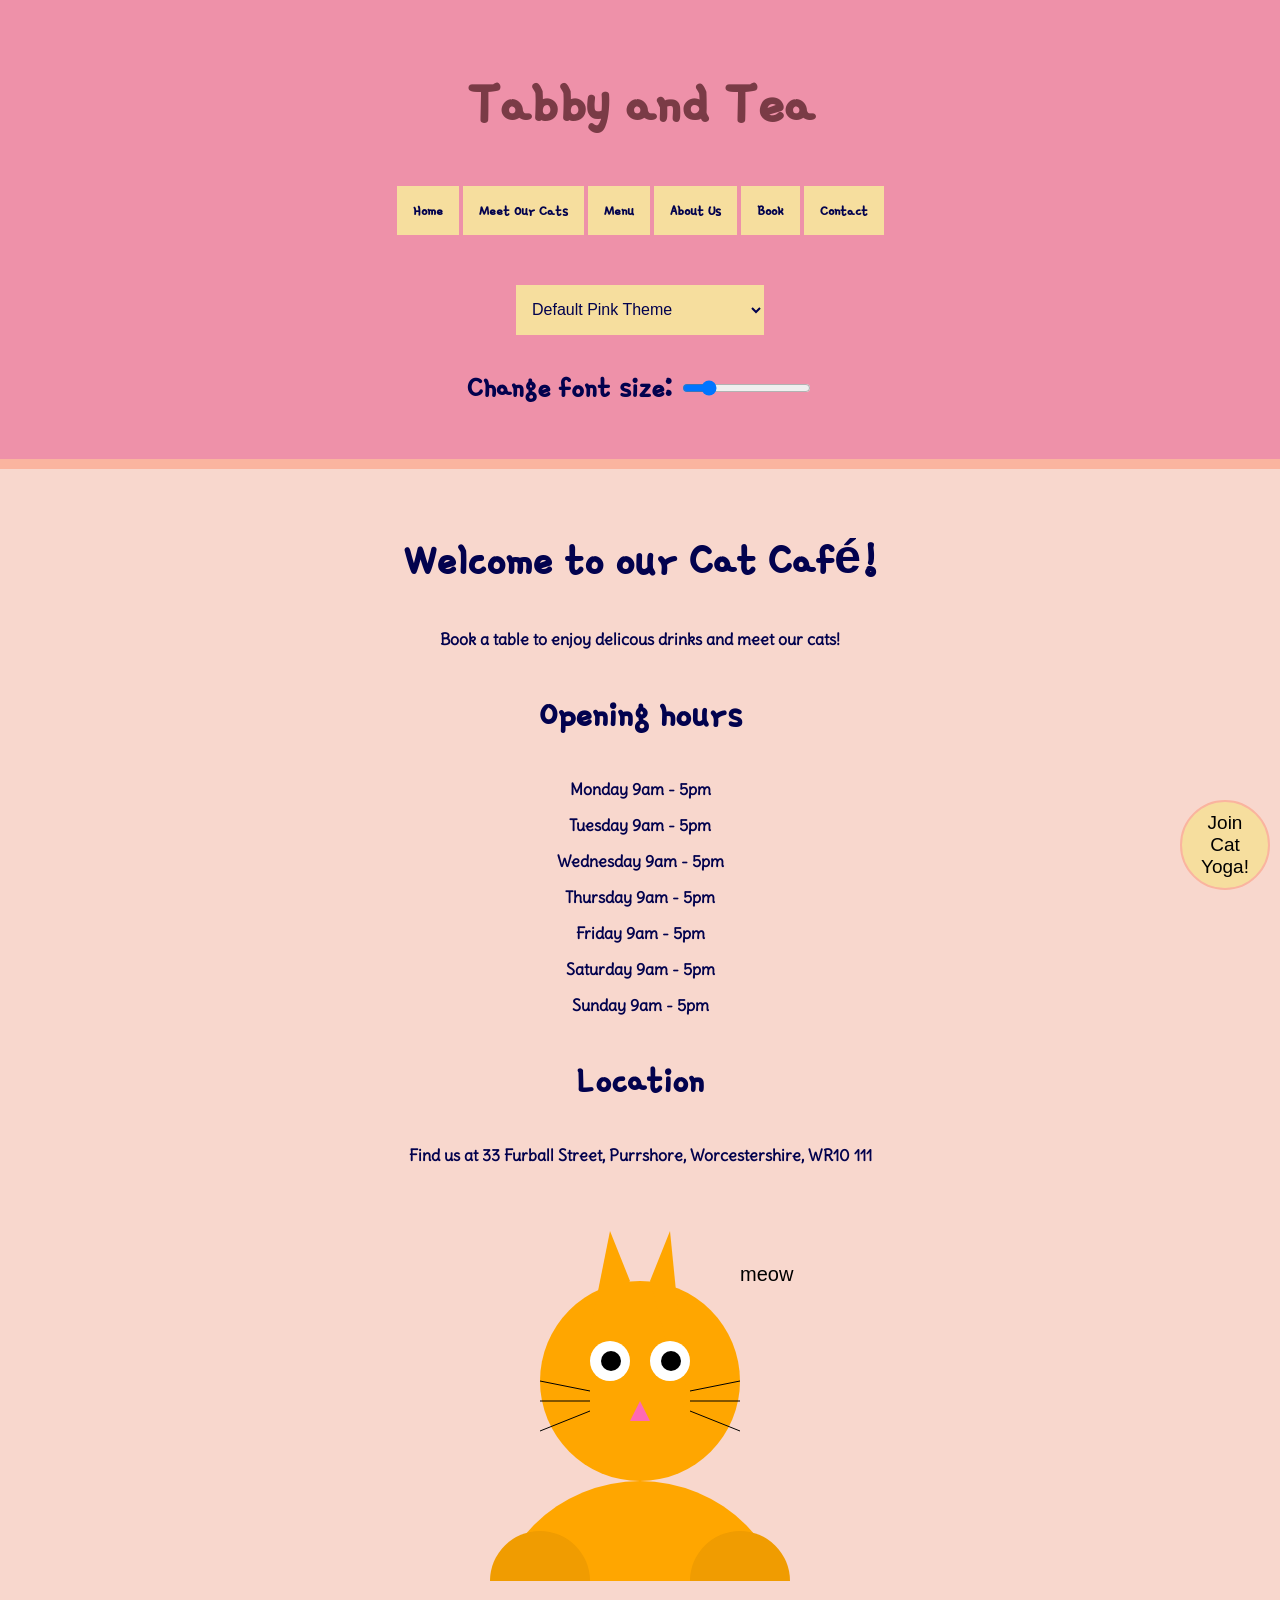
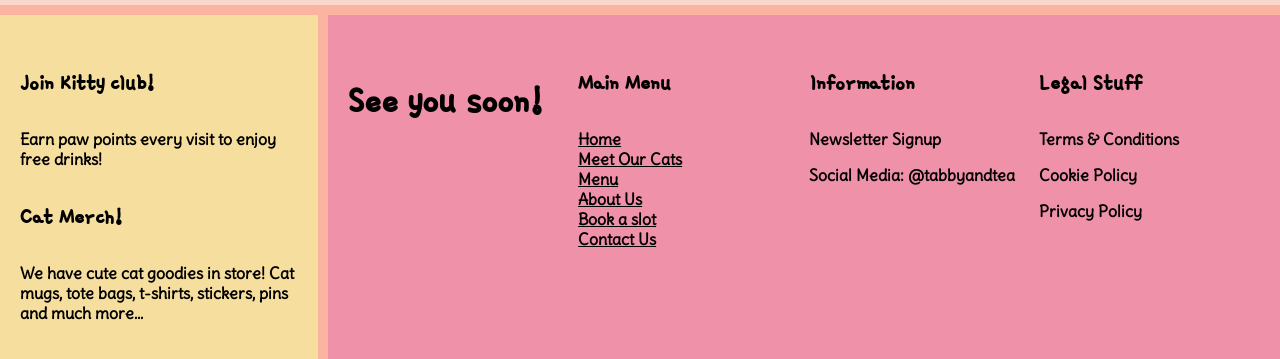
<file: index.html>
<!DOCTYPE html>
<html lang="en">
<head>
    <meta charset="UTF-8">
    <meta name="viewport" content="width=device-width, initial-scale=1.0">
    <title>Tabby and Tea Cat Café</title>
    <!-- Stylesheet for the page -->
    <link rel="stylesheet" href="css/styles.css">
    <!-- Google Fonts -->
    <link rel="stylesheet" href="https://fonts.googleapis.com/css?family=Delius">
    <link rel="stylesheet" href="https://fonts.googleapis.com/css?family=Gamja+Flower">
</head>
<body>
    <!-- Navigation -->
    <div role = "navigation" class="container">
        <header class="header">
           <h1 >Tabby and Tea</h1>
            <!-- Main navigation menu -->
            <nav >
                <ul>
                    <!-- Navigation links -->
                    <li><a href="index.html">Home</a></li>
                    <li><a href="catGallery.html">Meet Our Cats</a></li>
                    <li><a href="menu.html">Menu</a></li>
                    <li><a href="aboutUs.html">About Us</a></li>
                    <li><a href="booking.html">Book</a></li>
                    <li><a href="contactPage.html">Contact</a></li>
                </ul>
            </nav>
            <!-- Dropdown navigation for smaller screens -->
            <div role = "drop down navigation bar" class = "dropdownNav">
                <button class = "dropdownButton">☰ Menu</button>
                    <div class = "dropdownContent">
                        <!-- Dropdown links-->
                        <a href="index.html">Home</a>
                        <a href="catGallery.html">Meet Our Cats</a>
                        <a href="menu.html">Menu</a>
                        <a href="aboutUs.html">About Us</a>
                        <a href="booking.html">Book</a>
                        <a href="contactPage.html">Contact</a>
                    </div>
            </div>
            <!-- Theme selector and font size slider -->
            <select id="theme-selector">
                <option value="pink">Default Pink Theme</option>
                <option value="light">Light Theme</option>
                <option value="dark">Dark Theme</option>
                <option value="rainbow">Rainbow Theme</option>
            </select>
            <p id="sample-text">Change font size: </p>
            <input type="range" id="font-size" min="12" max="36" value="16">
        </header>
        <!-- Main content of the page -->
        <main class="main">
            <!-- Welcome message and information about the café -->
            <h2>Welcome to our Cat Café!</h2>
            <p>Book a table to enjoy delicous drinks and meet our cats!</p>
            <!-- Opening hours and location information -->
            <h3>Opening hours</h3>
            <p>Monday 9am - 5pm</p>
            <p>Tuesday 9am - 5pm</p>
            <p>Wednesday 9am - 5pm</p>
            <p>Thursday 9am - 5pm</p>
            <p>Friday 9am - 5pm</p>
            <p>Saturday 9am - 5pm</p>
            <p>Sunday 9am - 5pm</p>
            <h3>Location</h3>
            <p>Find us at 33 Furball Street, Purrshore, Worcestershire, WR10 111</p>
            <!-- Advertisement for cat yoga sessions (modal popup)-->
            <button id="open-cat-yoga-advirtisement" class="btn">Join Cat Yoga!</button>
            <div id="cat-yoga-advirtisement-modal" class="modal">
                <div class="modal-content">
                    <div class="close" id="close-cat-yoga-advirtisement"></div>
                    <h2>Cat Yoga every Thursday!</h2>
                    <p>Join our yoga sessions with our calmest cats.</p>
                    <p>Every Thursday 6pm - 7pm.</p>
                    <a class = "footerLinks" href="contactPage.html">Contact us here to sign up!</a> <br>
                </div>
            </div>
            <!-- Cat canvas-->
            <canvas id="catCanvas" width="400" height="400"></canvas>
        </main>
        <!-- Aside section with extra information -->
       <aside class="aside">
            <h4>Join Kitty club!</h4>
            <p>Earn paw points every visit to enjoy free drinks!</p>
            <h4>Cat Merch!</h4>
            <p>We have cute cat goodies in store! Cat mugs, tote bags, t-shirts, stickers, pins and much more...</p>
        </aside>
        <!-- Footer section with links and information -->
        <footer class="footer">
            <h3 class = "footerSeeYouSoon">See you soon!</h3>
            <div class = "footerMenu">
                 <h4>Main Menu</h4>
                <a class = "footerLinks" href="index.html">Home</a> <br>
                <a class = "footerLinks" href="catGallery.html">Meet Our Cats</a> <br>
                <a class = "footerLinks" href="menu.html">Menu</a> <br>
                <a class = "footerLinks" href="aboutUs.html">About Us</a> <br>
                <a class = "footerLinks" href="booking.html">Book a slot</a> <br>
                <a class = "footerLinks" href="contactPage.html">Contact Us</a> <br>
            </div>
            <div class = "footerLegal">
                <h4>Legal Stuff</h4>
                <p>Terms & Conditions</p>
                <p>Cookie Policy</p>
                <p>Privacy Policy</p>
            </div>
            <div class = "footerInformation">
                <h4>Information</h4>
                <p>Newsletter Signup</p>
                <p>Social Media: @tabbyandtea</p>
            </div>
        </footer>
    </div>
    <!-- Scripts -->
    <script src="js/script.js"></script>
    <script src="js/canvas.js"></script>
</body>
</html>
</file>
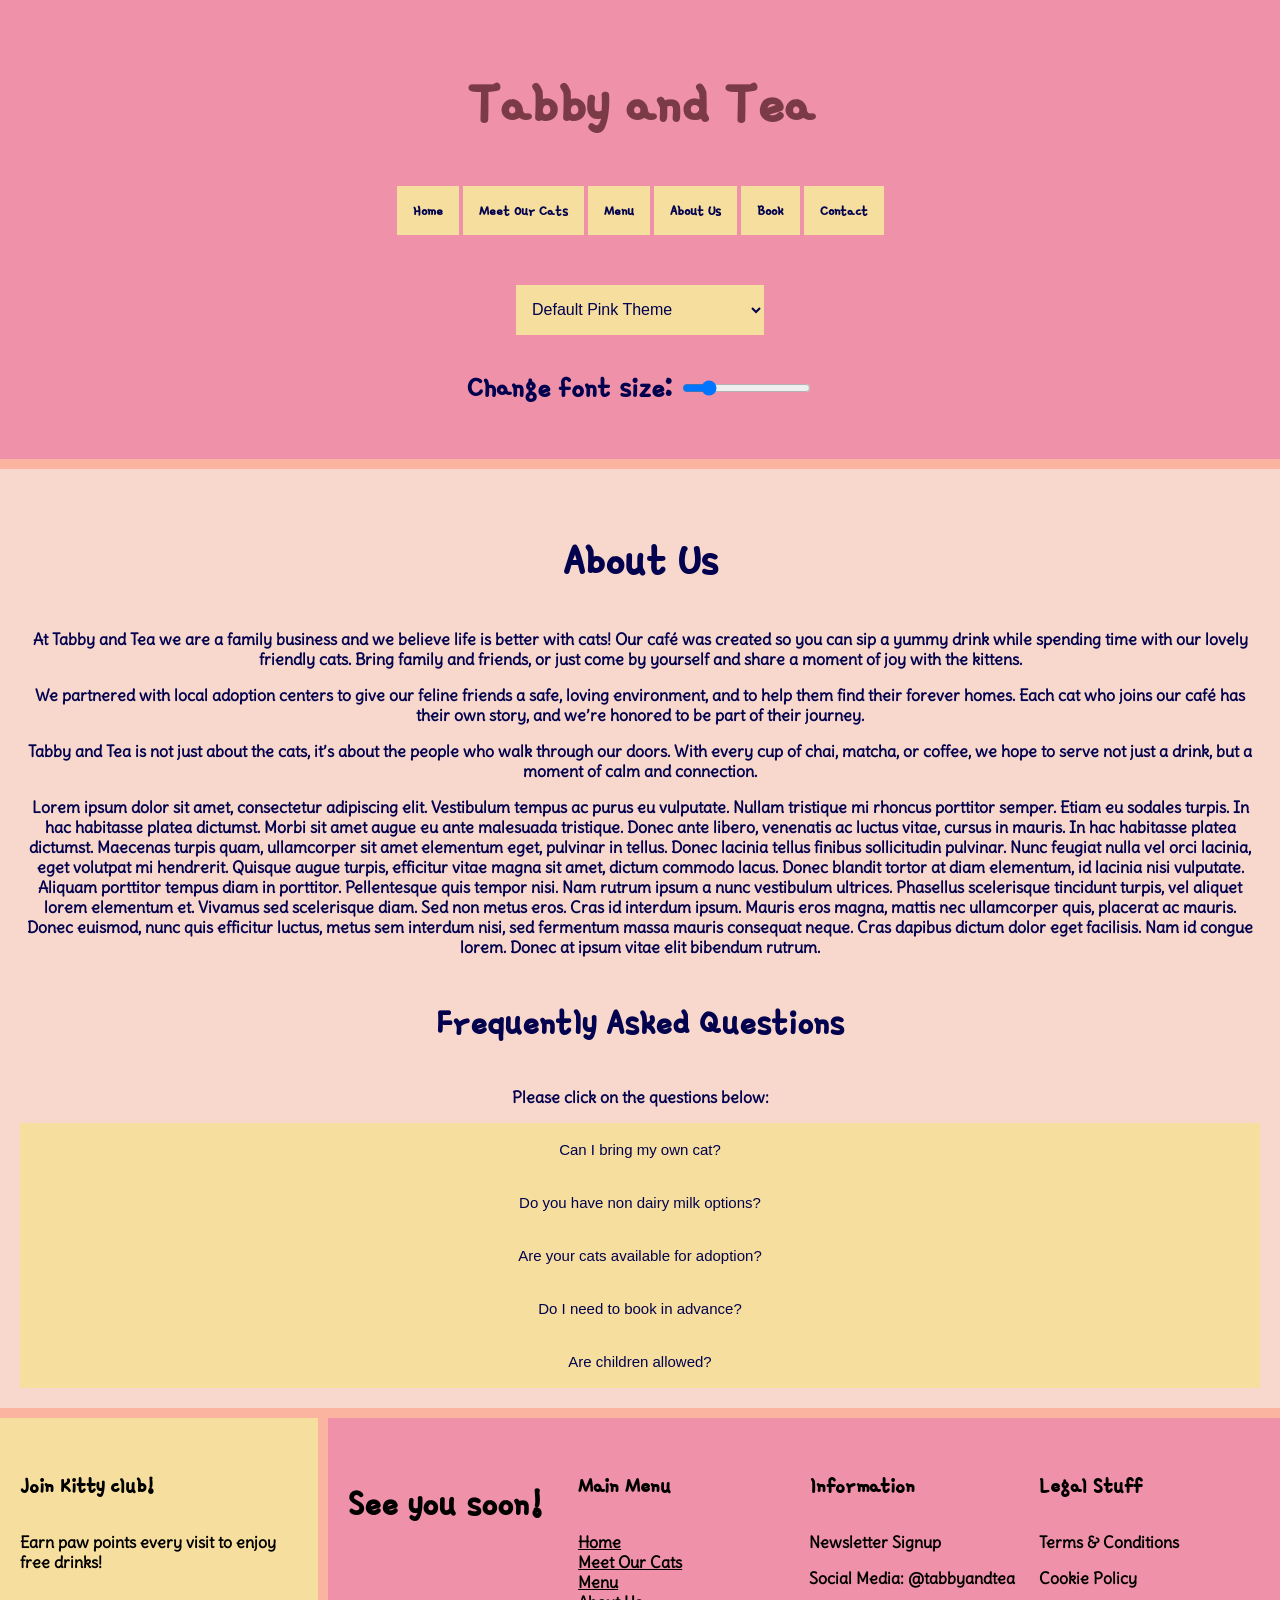
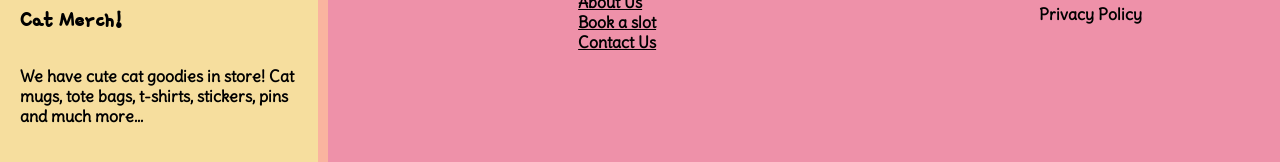
<file: aboutUs.html>
<!DOCTYPE html>
<html lang="en">
<head>
    <meta charset="UTF-8">
    <meta name="viewport" content="width=
    , initial-scale=1.0">
    <title>Tabby and Tea Cat Café</title>
    <!-- Stylesheet for the page -->
    <link rel="stylesheet" href="css/styles.css">
    <!-- Google Fonts -->
    <link rel="stylesheet" href="https://fonts.googleapis.com/css?family=Delius">
    <link rel="stylesheet" href="https://fonts.googleapis.com/css?family=Gamja+Flower">
</head>
<body>
    <!-- Navigation -->
     <div role = "navigation" class="container">
        <header class="header">
           <h1>Tabby and Tea</h1>
            <nav class="nav">
                <!-- Main navigation menu -->
                <ul>
                    <!-- Navigation links -->
                    <li><a href="index.html">Home</a></li>
                    <li><a href="catGallery.html">Meet Our Cats</a></li>
                    <li><a href="menu.html">Menu</a></li>
                    <li><a href="aboutUs.html">About Us</a></li>
                    <li><a href="booking.html">Book</a></li>
                    <li><a href="contactPage.html">Contact</a></li>
                </ul>
            </nav>
            <!-- Dropdown navigation for smaller screens -->
            <div role = "drop down navigation bar" class = "dropdownNav">
                <button class = "dropdownButton">☰ Menu</button>
                    <div class = "dropdownContent">
                        <!-- Dropdown links-->
                        <a href="index.html">Home</a>
                        <a href="catGallery.html">Meet Our Cats</a>
                        <a href="menu.html">Menu</a>
                        <a href="aboutUs.html">About Us</a>
                        <a href="booking.html">Book</a>
                        <a href="contactPage.html">Contact</a>
                    </div>
            </div>
            <!-- Theme selector and font size slider -->
            <select id="theme-selector">
                <option value="pink">Default Pink Theme</option>
                <option value="light">Light Theme</option>
                <option value="dark">Dark Theme</option>
                <option value="rainbow">Rainbow Theme</option>
            </select>
            <p id="sample-text">Change font size: </p>
            <input type="range" id="font-size" min="12" max="36" value="16">
        </header>
       <!-- Main content of the page -->
        <main class="main">
            <!-- About Us section -->
            <h2>About Us</h2>
            <p>At Tabby and Tea we are a family business and we believe life is better with cats! Our café was created so you can sip a yummy drink while spending time with our lovely friendly cats. Bring family and friends, or just come by yourself and share a moment of joy with the kittens.</p>
            <p>We partnered with local adoption centers to give our feline friends a safe, loving environment, and to help them find their forever homes. Each cat who joins our café has their own story, and we’re honored to be part of their journey.</p>
            <p>Tabby and Tea is not just about the cats, it’s about the people who walk through our doors. With every cup of chai, matcha, or coffee, we hope to serve not just a drink, but a moment of calm and connection.</p>
            <p>Lorem ipsum dolor sit amet, consectetur adipiscing elit. Vestibulum tempus ac purus eu vulputate. Nullam tristique mi rhoncus porttitor semper. Etiam eu sodales turpis. In hac habitasse platea dictumst. Morbi sit amet augue eu ante malesuada tristique. Donec ante libero, venenatis ac luctus vitae, cursus in mauris. In hac habitasse platea dictumst. Maecenas turpis quam, ullamcorper sit amet elementum eget, pulvinar in tellus. Donec lacinia tellus finibus sollicitudin pulvinar. Nunc feugiat nulla vel orci lacinia, eget volutpat mi hendrerit. Quisque augue turpis, efficitur vitae magna sit amet, dictum commodo lacus. Donec blandit tortor at diam elementum, id lacinia nisi vulputate. Aliquam porttitor tempus diam in porttitor. Pellentesque quis tempor nisi. Nam rutrum ipsum a nunc vestibulum ultrices. Phasellus scelerisque tincidunt turpis, vel aliquet lorem elementum et.
            Vivamus sed scelerisque diam. Sed non metus eros. Cras id interdum ipsum. Mauris eros magna, mattis nec ullamcorper quis, placerat ac mauris. Donec euismod, nunc quis efficitur luctus, metus sem interdum nisi, sed fermentum massa mauris consequat neque. Cras dapibus dictum dolor eget facilisis. Nam id congue lorem. Donec at ipsum vitae elit bibendum rutrum. </p>
            
            <!-- FAQ section -->
            <div class = "accordian-FAQ">
                <h3>Frequently Asked Questions</h3>
                <p>Please click on the questions below:</p>
                <div class = "FAQ-panel">
                    <button class = "FAQ-button" >Can I bring my own cat?</button>
                    <div class = "FAQ-answer">
                        <p>Unfortunatly No xx</p>
                    </div>
                </div>
                <div class = "FAQ-panel">
                    <button class = "FAQ-button">Do you have non dairy milk options?</button>
                    <div class = "FAQ-answer">
                        <p>Yes! We have a variety of non-dairy milk options including almond, soy, oat, and coconut milk. Just let us know your preference when you order. xx</p>
                    </div>
                </div>
                <div class = "FAQ-panel">
                    <button class = "FAQ-button">Are your cats available for adoption?</button>
                    <div class = "FAQ-answer">
                        <p>Yes! All of our cats are available for adoption. Just ask our staff for more information on how to adopt them if you make friends xx.</p>
                    </div>
                </div>
                <div class="FAQ-panel">
                    <button class="FAQ-button">Do I need to book in advance?</button>
                    <div class="FAQ-answer">
                        <p>Booking is recommended, especially on weekends.</p>
                    </div>
                </div>
                <div class="FAQ-panel">
                    <button class="FAQ-button">Are children allowed?</button>
                    <div class="FAQ-answer">
                        <p>Yes, children are welcome with adult supervision xxx</p>
                    </div>
                </div>
            </div>
        </main>
        <!-- Aside section with extra information -->
        <aside class="aside">
            <h4>Join Kitty club!</h4>
            <p>Earn paw points every visit to enjoy free drinks!</p>
            <h4>Cat Merch!</h4>
            <p>We have cute cat goodies in store! Cat mugs, tote bags, t-shirts, stickers, pins and much more...</p>
        </aside>
        <!-- Footer section with links and information -->
        <footer class="footer">
            <h3 class = "footerSeeYouSoon">See you soon!</h3>
            <div class = "footerMenu">
                 <h4>Main Menu</h4>
                <a class = "footerLinks" href="index.html">Home</a> <br>
                <a class = "footerLinks" href="catGallery.html">Meet Our Cats</a> <br>
                <a class = "footerLinks" href="menu.html">Menu</a> <br>
                <a class = "footerLinks" href="aboutUs.html">About Us</a> <br>
                <a class = "footerLinks" href="booking.html">Book a slot</a> <br>
                <a class = "footerLinks" href="contactPage.html">Contact Us</a> <br>
            </div>
            <div class = "footerLegal">
                <h4>Legal Stuff</h4>
                <p>Terms & Conditions</p>
                <p>Cookie Policy</p>
                <p>Privacy Policy</p>
            </div>
            <div class = "footerInformation">
                <h4>Information</h4>
                <p>Newsletter Signup</p>
                <p>Social Media: @tabbyandtea</p>
            </div>
        </footer>
    </div>
    <!-- Scripts -->
    <script src="js/script.js"></script>
    <script src="js/FAQ.js"></script>
</body>
</html>
</file>
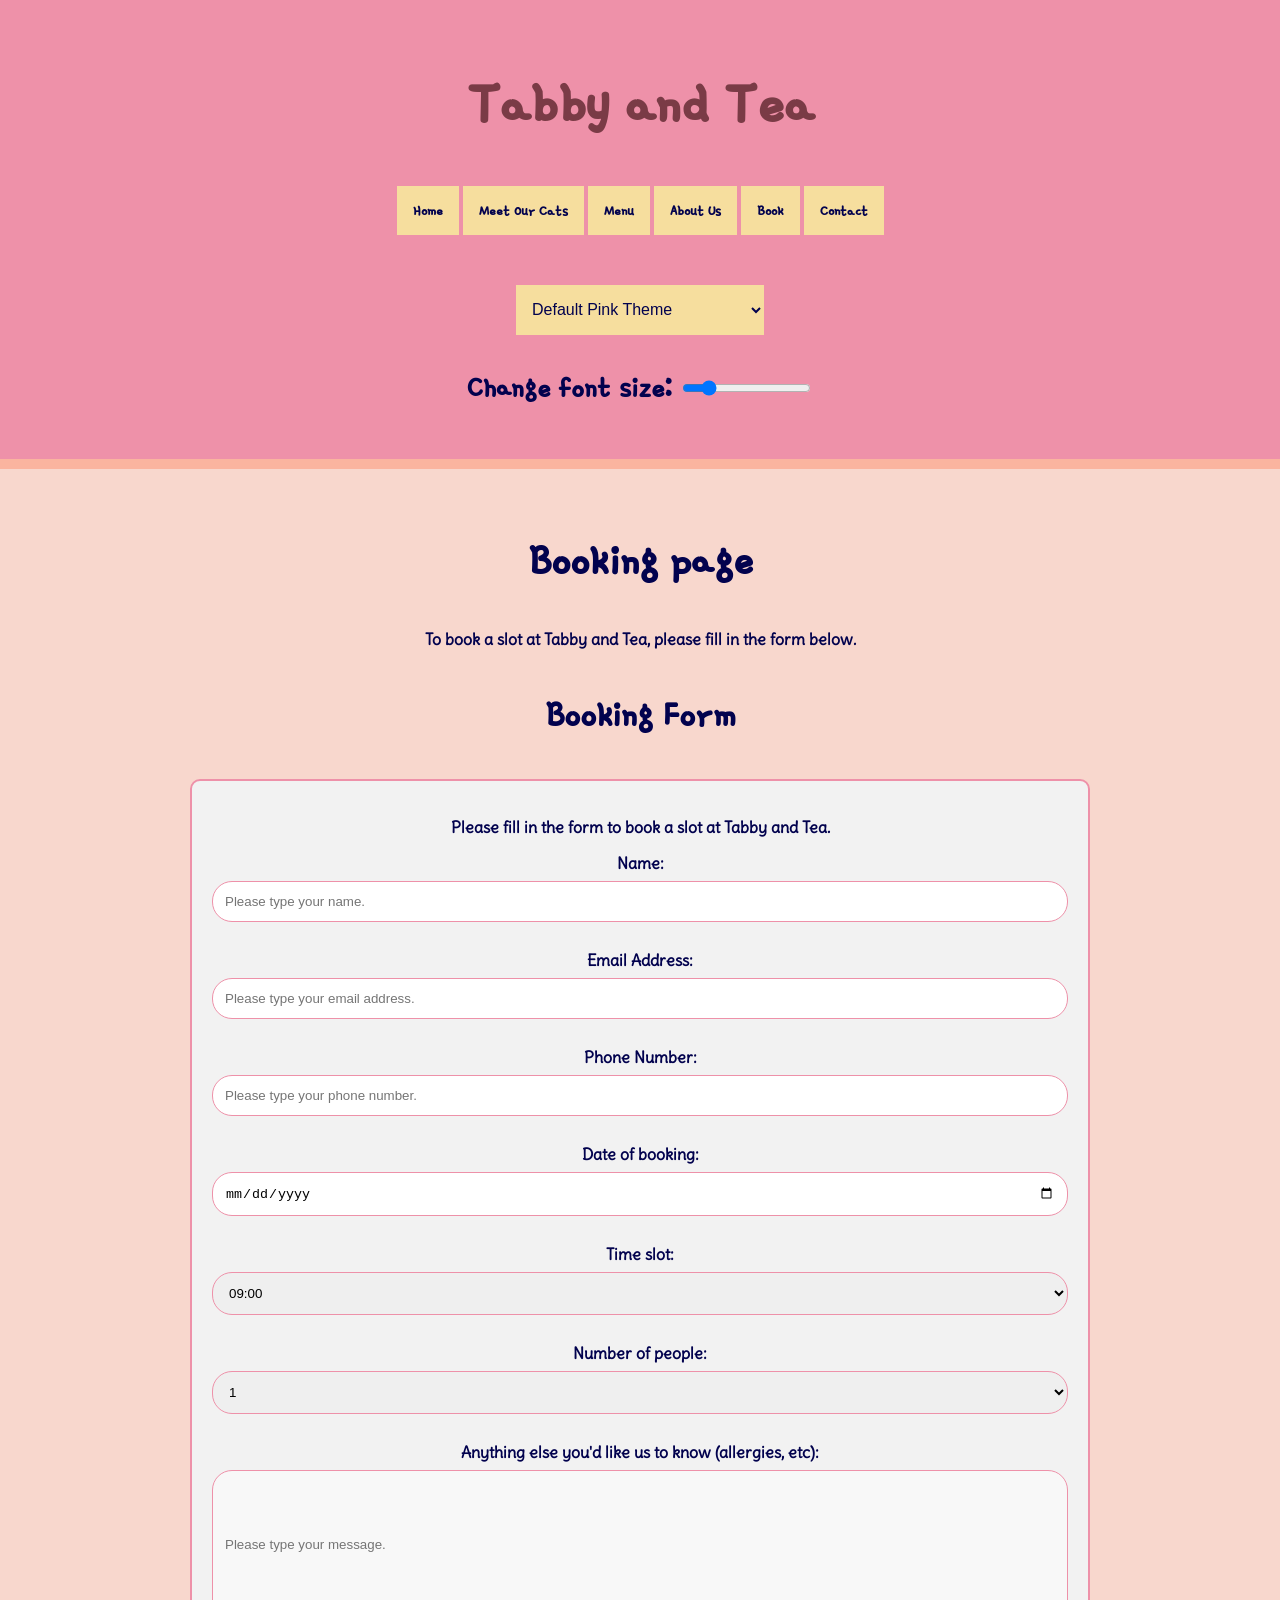
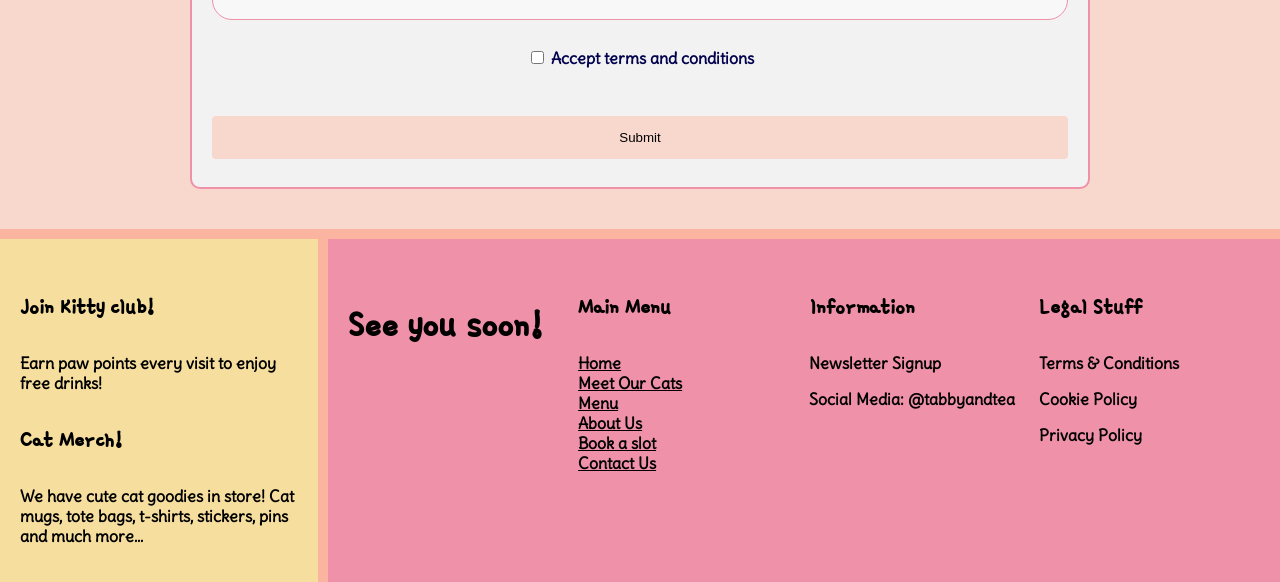
<file: booking.html>
<!DOCTYPE html>
<html lang="en">
<head>
    <meta charset="UTF-8">
    <meta name="viewport" content="width=device-width, initial-scale=1.0">
    <title>Tabby and Tea Cat Café</title>
    <!-- Stylesheets for the page -->
    <link rel="stylesheet" href="css/styles.css">
    <link rel="stylesheet" href="css/booking.css">
    <!-- Google Fonts -->
    <link rel="stylesheet" href="https://fonts.googleapis.com/css?family=Delius">
    <link rel="stylesheet" href="https://fonts.googleapis.com/css?family=Gamja+Flower">
</head>
<body>
    <!-- Navigation -->
    <div role = "navigation" class="container">
        <header class="header">
           <h1>Tabby and Tea</h1>
            <nav class="nav">
                 <!-- Main navigation menu -->
                 <ul>
                <ul>
                    <!-- Navigation links -->
                    <li><a href="index.html">Home</a></li>
                    <li><a href="catGallery.html">Meet Our Cats</a></li>
                    <li><a href="menu.html">Menu</a></li>
                    <li><a href="aboutUs.html">About Us</a></li>
                    <li><a href="booking.html">Book</a></li>
                    <li><a href="contactPage.html">Contact</a></li>
                </ul>
            </nav>
            <!-- Dropdown navigation for smaller screens -->
            <div role = "drop down navigation bar" class = "dropdownNav">
                <button class = "dropdownButton">☰ Menu</button>
                    <div class = "dropdownContent">
                        <!-- Dropdown links-->
                        <a href="index.html">Home</a>
                        <a href="catGallery.html">Meet Our Cats</a>
                        <a href="menu.html">Menu</a>
                        <a href="aboutUs.html">About Us</a>
                        <a href="booking.html">Book</a>
                        <a href="contactPage.html">Contact</a>
                    </div>
            </div>
            <!-- Theme selector and font size slider -->
            <select id="theme-selector">
                <option value="pink">Default Pink Theme</option>
                <option value="light">Light Theme</option>
                <option value="dark">Dark Theme</option>
                <option value="rainbow">Rainbow Theme</option>
            </select>
            <p id="sample-text">Change font size: </p>
            <input type="range" id="font-size" min="12" max="36" value="16">           
        </header>
       <!-- Main content of the page -->
        <main class="main">
            <h2>Booking page</h2>
            <p>To book a slot at Tabby and Tea, please fill in the form below.</p>
            <h3>Booking Form</h3>
            <form id = "bookingForm" >
                <p>Please fill in the form to book a slot at Tabby and Tea.</p>
                <!-- Error/ success message element, initially hidden -->
                <p id="errorMessage" class="errorMessage hidden"></p>
                <!-- Form fields -->
                <label for="name1">Name:</label> <!--Name-->
                <input type="text" name="name1" id="name1" placeholder="Please type your name."> <br> <br> <!-- Email -->
                <label for="email1">Email Address:</label> <!-- Email -->
                <input type="email" name="email1" id="email1" placeholder="Please type your email address."> <br> <br> 
                <label for="phone1">Phone Number:</label> <!-- Phone number -->
                <input type="number" name="phone1" id="phone1" maxlength="11" pattern="[0-9]{11}" placeholder="Please type your phone number."> <br> <br>
                <label for="date1">Date of booking:</label> <!-- Date of booking -->
                <input type="date" name="date1" id="date1"> <br> <br> 
                <label for="time1">Time slot:</label> <!-- Time slot -->
                <select name="time1" id="time1">
                    <option value="09:00">09:00</option>
                    <option value="09:30">09:30</option>
                    <option value="10:00">10:00</option>
                    <option value="10:30">10:30</option>
                    <option value="11:00">11:00</option>
                    <option value="11:30">11:30</option>
                    <option value="12:00">12:00</option>
                    <option value="12:30">12:30</option>
                    <option value="13:00">13:00</option>
                    <option value="13:30">13:30</option>
                    <option value="14:00">14:00</option> 
                    <option value="14:30">14:30</option>
                    <option value="15:00">15:00</option>
                    <option value="15:30">15:30</option>
                    <option value="16:00">16:00</option>
                    <option value="16:30">16:30</option>
                    <option value="17:00">17:00</option>
                </select> <br> <br>
                <label for="numberOfPeople1">Number of people:</label> <!-- Number of people -->
                <select name="numberOfPeople1" id="numberOfPeople1">
                    <option value="1">1</option>
                    <option value="2">2</option>
                    <option value="3">3</option>
                    <option value="4">4</option>
                    <option value="5">5</option>
                    <option value="6">6</option> 
                    <option value="7">7</option>
                    <option value="8">8</option>
                    <option value="9">9</option>
                    <option value="10">10</option>
                </select> <br> <br>
                <label for="message1">Anything else you'd like us to know (allergies, etc):</label> <!-- Message -->
                <input class = "textArea" type="text" name="message1" id="message1" placeholder="Please type your message."> <br> <br>
                <label for="terms"> <!-- Terms and conditions checkbox -->
                <input type="checkbox" id="terms" name="terms"> Accept terms and conditions
                </label><br><br>
                <input type="submit" value="Submit"> <!-- Submit button -->
            </form>
        </main>
        <!-- Aside section with extra information -->
        <aside class="aside">
            <h4>Join Kitty club!</h4>
            <p>Earn paw points every visit to enjoy free drinks!</p>
            <h4>Cat Merch!</h4>
            <p>We have cute cat goodies in store! Cat mugs, tote bags, t-shirts, stickers, pins and much more...</p>
        </aside>
        <!-- Footer section with links and information -->
        <footer class="footer">
            <h3 class = "footerSeeYouSoon">See you soon!</h3>
            <div class = "footerMenu">
                 <h4>Main Menu</h4>
                <a class = "footerLinks" href="index.html">Home</a> <br>
                <a class = "footerLinks" href="catGallery.html">Meet Our Cats</a> <br>
                <a class = "footerLinks" href="menu.html">Menu</a> <br>
                <a class = "footerLinks" href="aboutUs.html">About Us</a> <br>
                <a class = "footerLinks" href="booking.html">Book a slot</a> <br>
                <a class = "footerLinks" href="contactPage.html">Contact Us</a> <br>
            </div>
            <div class = "footerLegal">
                <h4>Legal Stuff</h4>
                <p>Terms & Conditions</p>
                <p>Cookie Policy</p>
                <p>Privacy Policy</p>
            </div>
            <div class = "footerInformation">
                <h4>Information</h4>
                <p>Newsletter Signup</p>
                <p>Social Media: @tabbyandtea</p>
            </div>
        </footer>
    </div>
    <!-- Scripts -->
    <script src="js/booking.js"></script>
    <script src="js/script.js"></script>
</body>
</html>
</file>
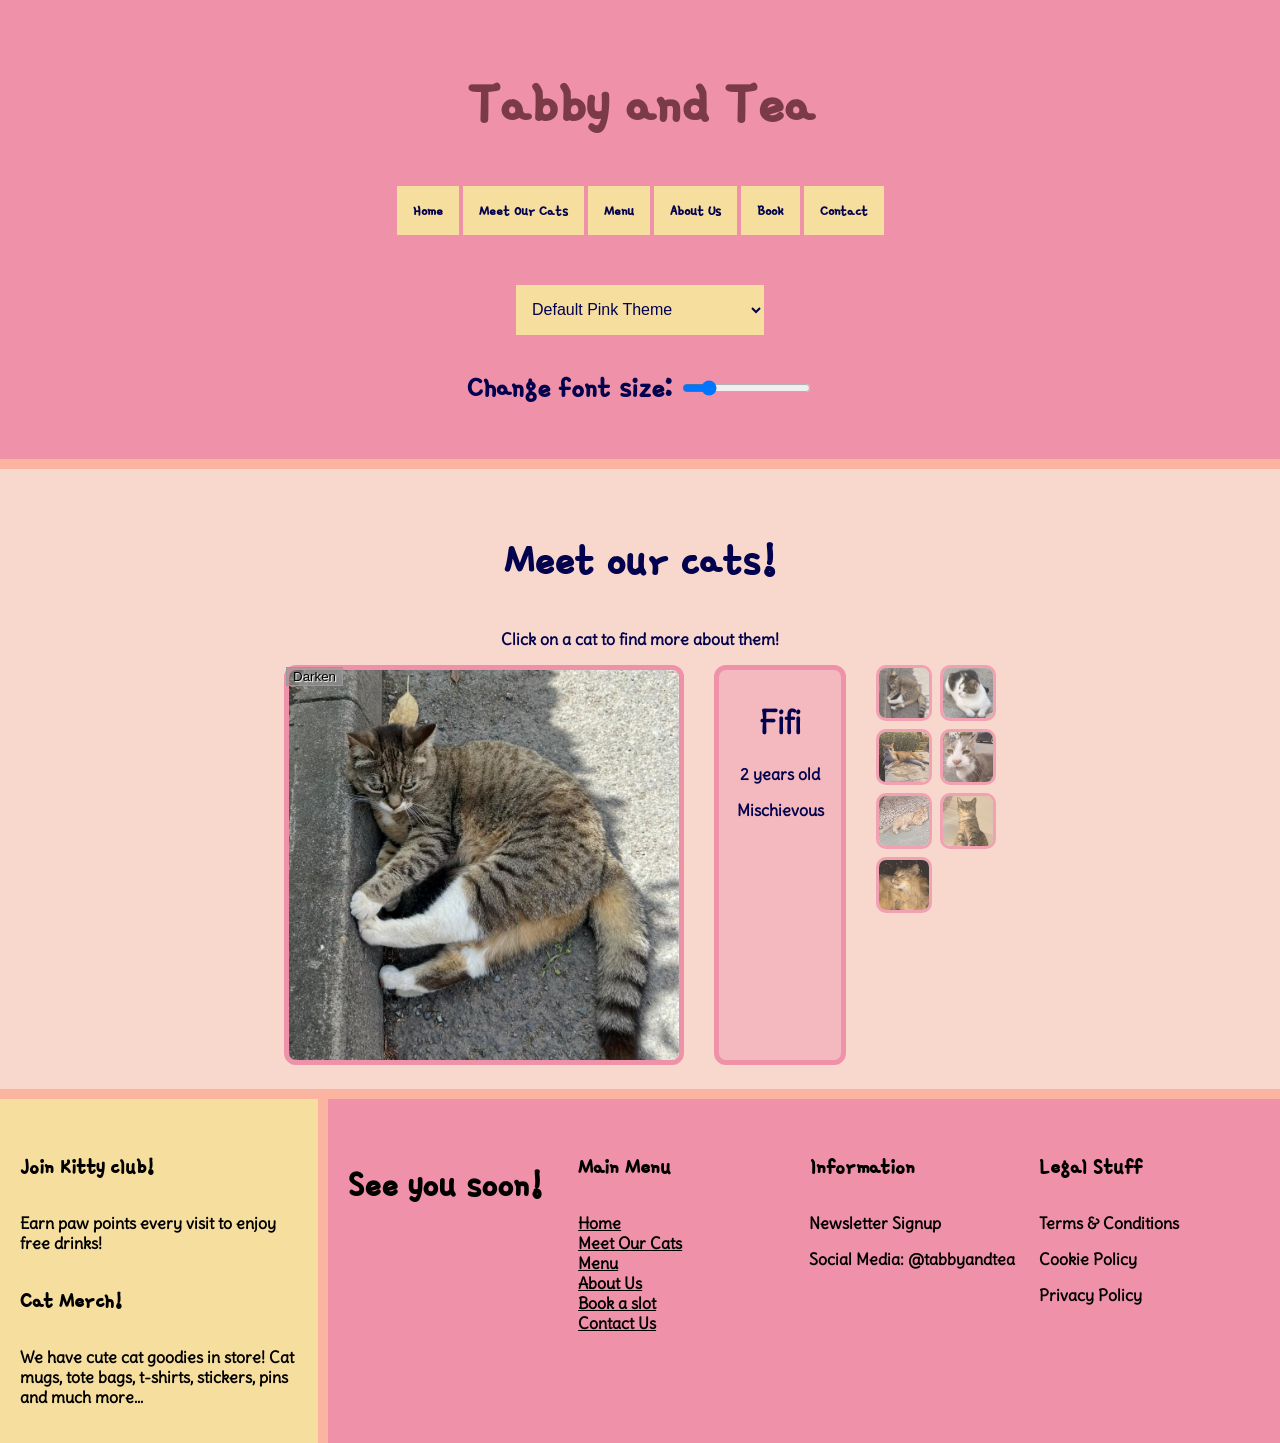
<file: catGallery.html>
<!DOCTYPE html>
<html lang="en">
<head>
    <meta charset="UTF-8">
    <meta name="viewport" content="width=device-width, initial-scale=1.0">
    <title>Tabby and Tea Cat Café</title>
    <!-- Stylesheets for the page -->
    <link rel="stylesheet" href="css/styles.css">
    <link rel="stylesheet" href="css/gallery.css">  
    <!-- Google Fonts -->
    <link rel="stylesheet" href="https://fonts.googleapis.com/css?family=Delius">
    <link rel="stylesheet" href="https://fonts.googleapis.com/css?family=Gamja+Flower">
</head>
<body>
    <!-- Navigation -->
    <div role = "navigation" class="container">
        <header class="header">
           <h1>Tabby and Tea</h1>
            <nav class="nav">
                <!-- Main navigation menu -->
                <ul>
                    <!-- Navigation links -->
                    <li><a href="index.html">Home</a></li>
                    <li><a href="catGallery.html">Meet Our Cats</a></li>
                    <li><a href="menu.html">Menu</a></li>
                    <li><a href="aboutUs.html">About Us</a></li>
                    <li><a href="booking.html">Book</a></li>
                    <li><a href="contactPage.html">Contact</a></li>
                </ul>
            </nav>
            <!-- Dropdown navigation for smaller screens -->
            <div role = "drop down navigation bar" class = "dropdownNav">
                <button class = "dropdownButton">☰ Menu</button>
                    <div class = "dropdownContent">
                        <!-- Dropdown links-->
                        <a href="index.html">Home</a>
                        <a href="catGallery.html">Meet Our Cats</a>
                        <a href="menu.html">Menu</a>
                        <a href="aboutUs.html">About Us</a>
                        <a href="booking.html">Book</a>
                        <a href="contactPage.html">Contact</a>
                    </div>
            </div>
            <!-- Theme selector and font size slider -->
            <select id="theme-selector">
                <option value="pink">Default Pink Theme</option>
                <option value="light">Light Theme</option>
                <option value="dark">Dark Theme</option>
                <option value="rainbow">Rainbow Theme</option>
            </select>
            <p id="sample-text">Change font size: </p>
            <input type="range" id="font-size" min="12" max="36" value="16">
        </header>
       <!-- Main content of the page -->
        <main class="main">
            <h2>Meet our cats!</h2>
            <p>Click on a cat to find more about them!</p>
            <!-- Gallery section -->
            <div class="gallery">
                <div class="full-img">
                    <!-- Displayed image with overlay and darken button -->
                    <img class="displayed-img" id="displayed-image" src="media/IMG_0300.jpg" alt="cat">
                    <div class="overlay"></div> 
                    <button class="dark">Darken</button>
                </div>
                <!-- Cat information section -->
                <div class="cat-info" id = "cat-info">
                    <h1 id="cat-name">Fifi</h1>
                    <p id="cat-age">2 years old</p>
                    <p id="cat-personality">Mischievous</p>
                </div>
                <!-- Thumbnail images for the gallery -->
                <div class="thumb-bar"> </div >
            </div>
        </main>
        <!-- Aside section with extra information -->
        <aside class="aside">
            <h4>Join Kitty club!</h4>
            <p>Earn paw points every visit to enjoy free drinks!</p>
            <h4>Cat Merch!</h4>
            <p>We have cute cat goodies in store! Cat mugs, tote bags, t-shirts, stickers, pins and much more...</p>
        </aside>
        <!-- Footer section with links and information -->
        <footer class="footer">
            <h3 class = "footerSeeYouSoon">See you soon!</h3>
            <div class = "footerMenu">
                 <h4>Main Menu</h4>
                <a class = "footerLinks" href="index.html">Home</a> <br>
                <a class = "footerLinks" href="catGallery.html">Meet Our Cats</a> <br>
                <a class = "footerLinks" href="menu.html">Menu</a> <br>
                <a class = "footerLinks" href="aboutUs.html">About Us</a> <br>
                <a class = "footerLinks" href="booking.html">Book a slot</a> <br>
                <a class = "footerLinks" href="contactPage.html">Contact Us</a> <br>
            </div>
            <div class = "footerLegal">
                <h4>Legal Stuff</h4>
                <p>Terms & Conditions</p>
                <p>Cookie Policy</p>
                <p>Privacy Policy</p>
            </div>
            <div class = "footerInformation">
                <h4>Information</h4>
                <p>Newsletter Signup</p>
                <p>Social Media: @tabbyandtea</p>
            </div>
        </footer>
    </div>
    <!-- Scripts -->
    <script src="js/gallery.js"></script>
    <script src="js/script.js"></script>
</body>
</html>
</file>
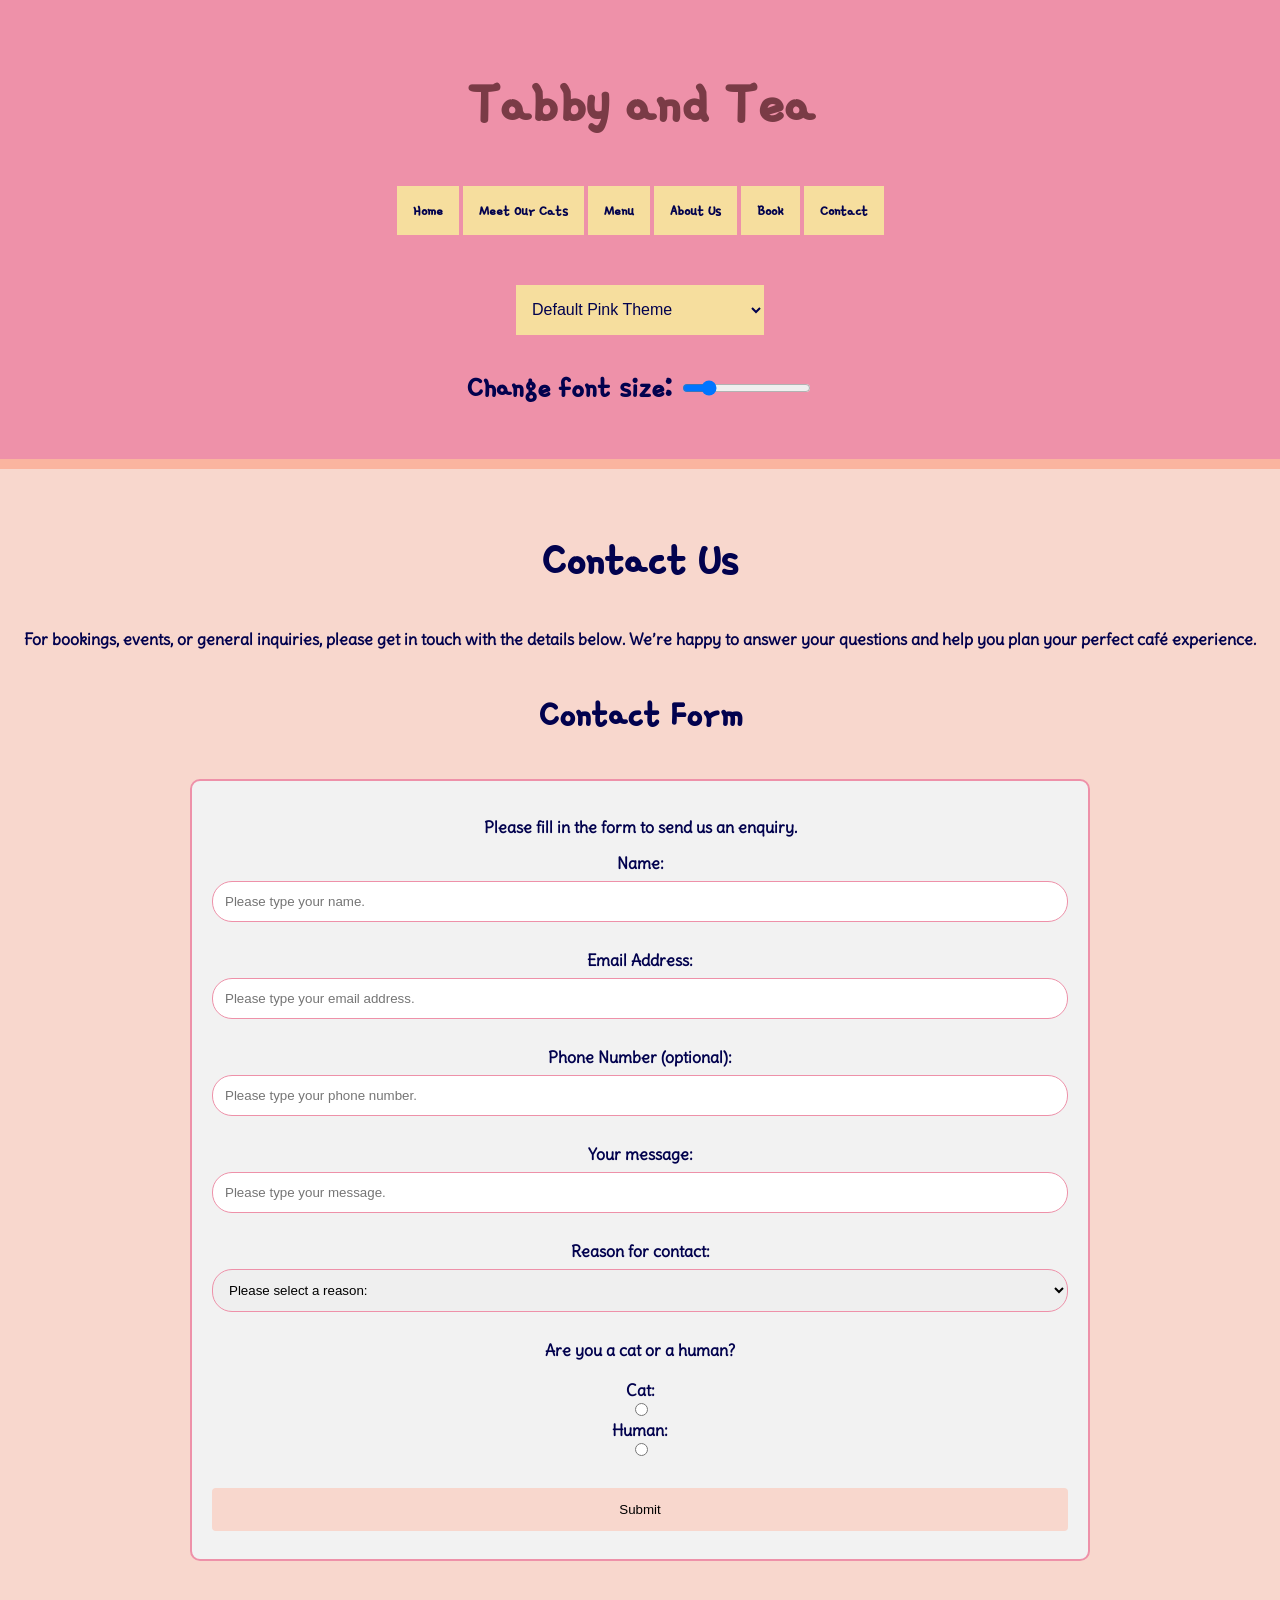
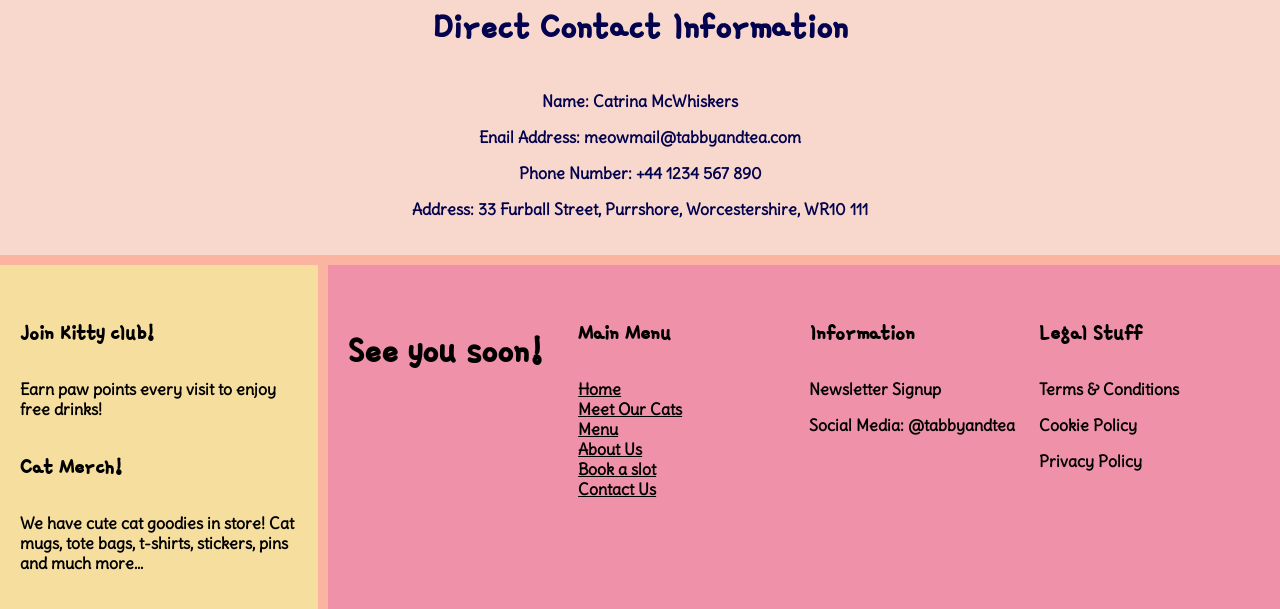
<file: contactPage.html>
<!DOCTYPE html>
<html lang="en">
<head>
    <meta charset="UTF-8">
    <meta name="viewport" content="width=device-width, initial-scale=1.0">
    <title>Tabby and Tea Cat Café</title>
    <!-- Stylesheets for the page -->
    <link rel="stylesheet" href="css/styles.css">
    <link rel="stylesheet" href="css/booking.css">
    <!-- Google Fonts -->
    <link rel="stylesheet" href="https://fonts.googleapis.com/css?family=Delius">
    <link rel="stylesheet" href="https://fonts.googleapis.com/css?family=Gamja+Flower">
</head>
<body>
    <!-- Navigation -->
     <div role = "navigation" class="container">
        <header class="header">
           <h1>Tabby and Tea</h1>
            <nav class="nav">
                <!-- Main navigation menu -->
                <ul>
                    <!-- Navigation links -->
                    <li><a href="index.html">Home</a></li>
                    <li><a href="catGallery.html">Meet Our Cats</a></li>
                    <li><a href="menu.html">Menu</a></li>
                    <li><a href="aboutUs.html">About Us</a></li>
                    <li><a href="booking.html">Book</a></li>
                    <li><a href="contactPage.html">Contact</a></li>
                </ul>
            </nav>
            <!-- Dropdown navigation for smaller screens -->
            <div role = "drop down navigation bar" class = "dropdownNav">
                <button class = "dropdownButton">☰ Menu</button>
                    <div class = "dropdownContent">
                        <!-- Dropdown links-->
                        <a href="index.html">Home</a>
                        <a href="catGallery.html">Meet Our Cats</a>
                        <a href="menu.html">Menu</a>
                        <a href="aboutUs.html">About Us</a>
                        <a href="booking.html">Book</a>
                        <a href="contactPage.html">Contact</a>
                    </div>
            </div>
            <!-- Theme selector and font size slider -->
            <select id="theme-selector">
                <option value="pink">Default Pink Theme</option>
                <option value="light">Light Theme</option>
                <option value="dark">Dark Theme</option>
                <option value="rainbow">Rainbow Theme</option>
            </select>
            <p id="sample-text">Change font size: </p>
            <input type="range" id="font-size" min="12" max="36" value="16">
        </header>
       <!-- Main content of the page -->
        <main class="main">
            <h2>Contact Us</h2>
            <p>For bookings, events, or general inquiries, please get in touch with the details below. We’re happy to answer your questions and help you plan your perfect café experience.</p>
            <h3>Contact Form</h3>
            <!-- Contact form for users to submit their inquiries -->
            <form action="" id = "contactForm">
                <p>Please fill in the form to send us an enquiry.</p>
                <!-- Error message / Success message for form validation -->
                <p id="errorMessage" class="errorMessage hidden"></p>
                <label for="">Name:</label> <!-- Name -->
                <input type="text" name="" id="name1" placeholder="Please type your name."> <br> <br>
                <label for="">Email Address:</label> <!-- Email Address -->
                <input type="email" name="" id="email1" placeholder="Please type your email address."> <br> <br>
                <label for="">Phone Number (optional):</label> <!-- Phone number -->
                <input type="number" name="" id="phone1" placeholder="Please type your phone number."> <br> <br>
                <label for="">Your message:</label> <!-- Message box -->
                <input class = "message" type="text" name="" id="message1" placeholder="Please type your message."> <br> <br>
                <label for="">Reason for contact:</label> <!-- Dropdown menu for reason of contact -->
                <select name="" id="reason1">
                    <option value="">Please select a reason: </option>
                    <option value="Event enquiry (e.g. parties)">Event enquiry (e.g. parties)</option>
                    <option value="Cat yoga">Cat yoga</option>
                    <option value="Menu/Allergy info">Menu/Allergy info</option>
                    <option value="Adoption/rescue questions">Adoption/rescue questions</option>
                    <option value="Booking questions">Booking questions</option>
                    <option value="Complaint">Complaint</option>
                    <option value="General meow">General meow</option>
                    <option value="Looking for a job">Looking for a job</option>
                    <option value="Other">Other</option>
                </select> <br> <br>
                <label for="">Are you a cat or a human? </label> <!-- buttons for cat or human -->
                <br>
                <label for="">Cat:</label>
                <input type="radio" name="gender" id=""> 
                <label for="">Human:</label>
                <input type="radio" name="gender" id=""> 
                <br> <br>
                <!-- Submit button -->
                <input type="submit" value="Submit">
            </form>
            <!-- Direct contact information for users who prefer to contact the café directly -->
            <h3>Direct Contact Information</h3>
            <p>Name: Catrina McWhiskers</p>
            <p>Enail Address: meowmail@tabbyandtea.com</p>
            <p>Phone Number: +44 1234 567 890</p>
            <p>Address: 33 Furball Street, Purrshore, Worcestershire, WR10 111</p>
        </main>
        <!-- Aside section with extra information -->
        <aside class="aside">
            <h4>Join Kitty club!</h4>
            <p>Earn paw points every visit to enjoy free drinks!</p>
            <h4>Cat Merch!</h4>
            <p>We have cute cat goodies in store! Cat mugs, tote bags, t-shirts, stickers, pins and much more...</p>
        </aside>
        <!-- Footer section with links and information -->
        <footer class="footer">
            <h3 class = "footerSeeYouSoon">See you soon!</h3>
            <div class = "footerMenu">
                 <h4>Main Menu</h4>
                <a class = "footerLinks" href="index.html">Home</a> <br>
                <a class = "footerLinks" href="catGallery.html">Meet Our Cats</a> <br>
                <a class = "footerLinks" href="menu.html">Menu</a> <br>
                <a class = "footerLinks" href="aboutUs.html">About Us</a> <br>
                <a class = "footerLinks" href="booking.html">Book a slot</a> <br>
                <a class = "footerLinks" href="contactPage.html">Contact Us</a> <br>
            </div>
            <div class = "footerLegal">
                <h4>Legal Stuff</h4>
                <p>Terms & Conditions</p>
                <p>Cookie Policy</p>
                <p>Privacy Policy</p>
            </div>
            <div class = "footerInformation">
                <h4>Information</h4>
                <p>Newsletter Signup</p>
                <p>Social Media: @tabbyandtea</p>
            </div>
        </footer>
    </div>
    <!-- Scripts -->
    <script src="js/script.js"></script>
    <script src="js/contactUs.js"></script>
</body>
</html>
</file>
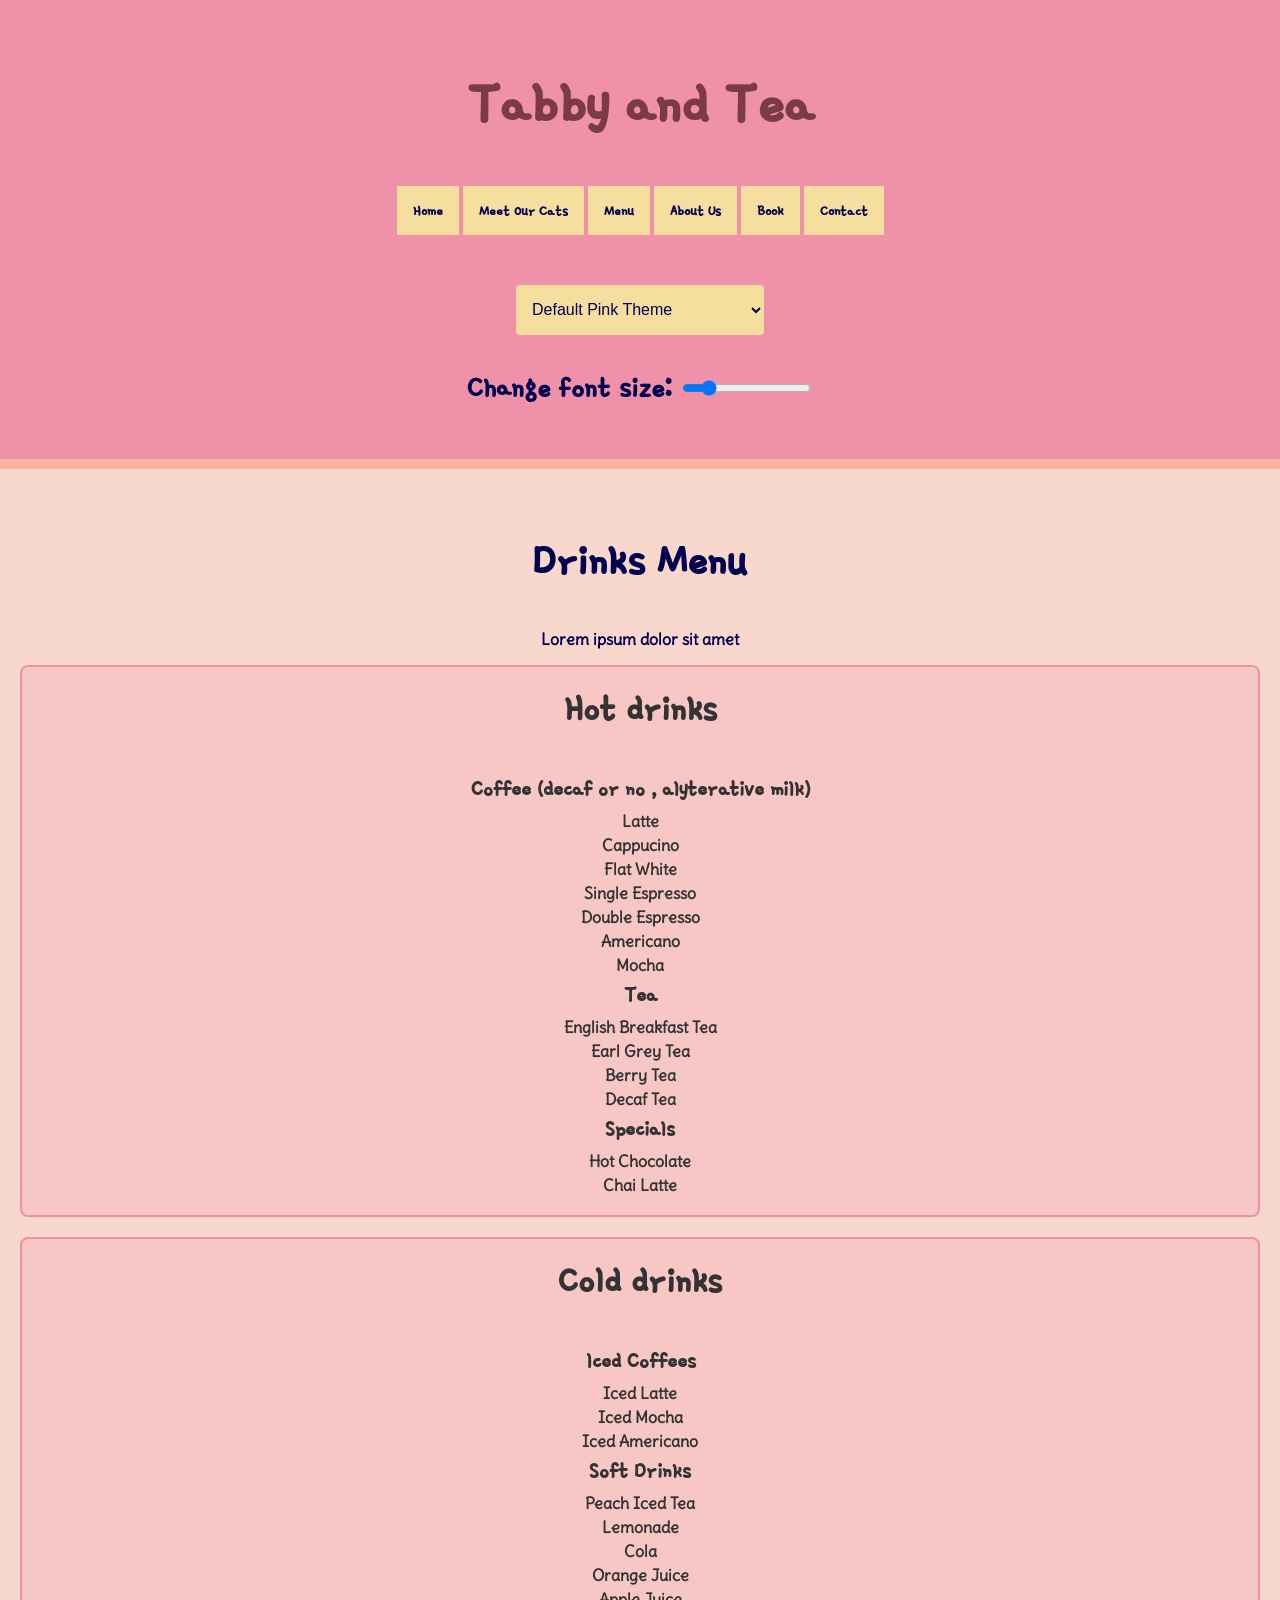
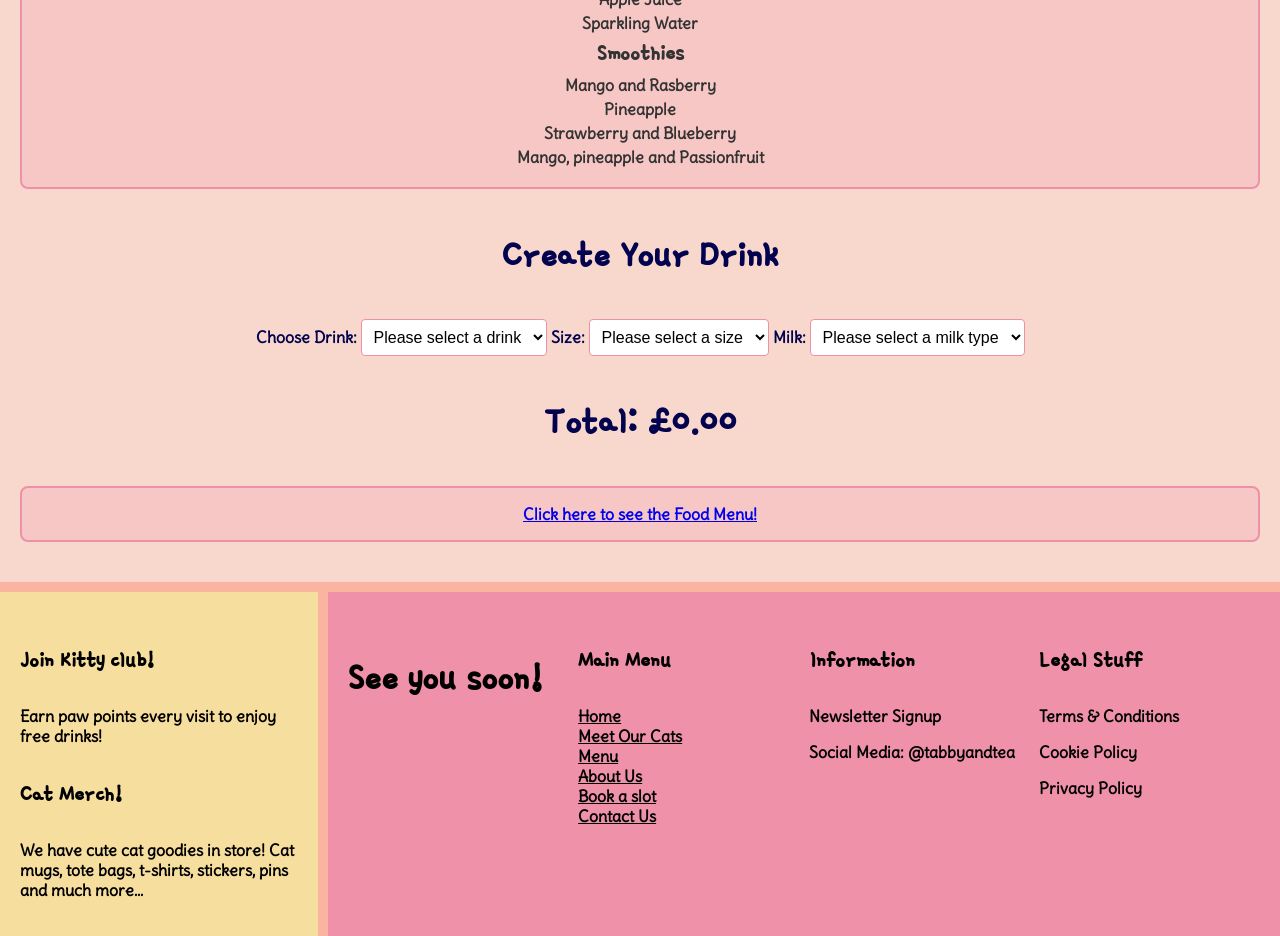
<file: drinksMenu.html>
<!DOCTYPE html>
<html lang="en">
<head>
    <meta charset="UTF-8">
    <meta name="viewport" content="width=device-width, initial-scale=1.0">
    <title>Tabby and Tea Cat Café</title>
    <!-- Google Fonts -->
    <link rel="stylesheet" href="https://fonts.googleapis.com/css?family=Delius">
    <link rel="stylesheet" href="https://fonts.googleapis.com/css?family=Gamja+Flower">
    <!-- Stylesheets for the page -->
    <link rel="stylesheet" href="css/styles.css">
    <link rel="stylesheet" href="css/menu.css">
</head>
<body>
    <!-- Navigation -->
     <div role = "navigation" class="container">
        <header class="header">
           <h1>Tabby and Tea</h1>
            <nav class="nav">
                <!-- Main navigation menu -->
                <ul>
                    <!-- Navigation links -->
                    <li><a href="index.html">Home</a></li>
                    <li><a href="catGallery.html">Meet Our Cats</a></li>
                    <li><a href="menu.html">Menu</a></li>
                    <li><a href="aboutUs.html">About Us</a></li>
                    <li><a href="booking.html">Book</a></li>
                    <li><a href="contactPage.html">Contact</a></li>
                </ul>
            </nav>
            <!-- Dropdown navigation for smaller screens -->
            <div role = "drop down navigation bar" class = "dropdownNav">
                <button class = "dropdownButton">☰ Menu</button>
                    <div class = "dropdownContent">
                        <!-- Dropdown links-->
                        <a href="index.html">Home</a>
                        <a href="catGallery.html">Meet Our Cats</a>
                        <a href="menu.html">Menu</a>
                        <a href="aboutUs.html">About Us</a>
                        <a href="booking.html">Book</a>
                        <a href="contactPage.html">Contact</a>
                    </div>
            </div>
            <!-- Theme selector and font size slider -->
             <select id="theme-selector">
                <option value="pink">Default Pink Theme</option>
                <option value="light">Light Theme</option>
                <option value="dark">Dark Theme</option>
                <option value="rainbow">Rainbow Theme</option>
            </select>
            <p id="sample-text">Change font size: </p>
            <input type="range" id="font-size" min="12" max="36" value="16">
        </header>
       <!-- Main content of the page -->
        <main class="main">
            <h2>Drinks Menu</h2>
            <p> Lorem ipsum dolor sit amet</p>
            <div id="menuList" class = "menu-list">
                <!-- Menu for hot drinks -->
                <div role = "menu" class = "menu-section">
                    <h3>Hot drinks</h3>
                    <!-- Coffee options  -->
                    <h4>Coffee (decaf or no , alyterative milk)</h4>
                    <p>Latte</p>
                    <p>Cappucino</p>
                    <p>Flat White</p>
                    <p>Single Espresso</p>
                    <p>Double Espresso</p>
                    <p>Americano</p>
                    <p>Mocha</p>
                    <!-- Tea options -->
                    <h4>Tea</h4>
                    <p>English Breakfast Tea</p>
                    <p>Earl Grey Tea</p>
                    <p>Berry Tea</p>
                    <p>Decaf Tea</p>
                    <!-- Special drinks -->
                    <h4>Specials</h4>
                    <p>Hot Chocolate</p>
                    <p>Chai Latte</p>
                </div>
                <!-- Menu for cold drinks -->
                <div role = "menu" class = "menu-section">
                    <h3>Cold drinks</h3>
                    <!-- Iced coffee options -->
                    <h4>Iced Coffees</h4>
                    <p>Iced Latte</p>
                    <p>Iced Mocha</p>
                    <p>Iced Americano</p>
                    <!-- Soft drink options -->
                    <h4>Soft Drinks</h4>
                    <p>Peach Iced Tea</p>
                    <p>Lemonade</p>
                    <p>Cola</p>
                    <p>Orange Juice</p>
                    <p>Apple Juice</p>
                    <p>Sparkling Water</p>
                    <!-- Smoothie options -->
                    <h4>Smoothies</h4>
                    <p>Mango and Rasberry </p>
                    <p>Pineapple </p>
                    <p>Strawberry and Blueberry</p>
                    <p>Mango, pineapple and Passionfruit</p>
                </div>
            </div>
            <div class="drink-builder">
                <h3>Create Your Drink</h3>
                <label>Choose Drink:</label>
                <select id="drink">
                    <option value="0.00">Please select a drink</option>
                    <option value="3.20">Latte (hot/iced)</option>
                    <option value="3.10">Cappucino</option>
                    <option value="3.00">Flat White</option>
                    <option value="2.00">Espresso</option>
                    <option value="3.20">Americano (hot/iced)</option>
                    <option value="3.60">Mocha (hot/iced)</option>
                    <option value="2.20">Any Tea</option>
                    <option value="3.50">Hot Chocolate</option>
                    <option value="3.60">Chai Latte</option>
                    <option value="2.50">Soft Drink</option>
                    <option value="4.20">Smoothie</option>
                </select>
                <label>Size:</label>
                <select id="size">
                    <option value="0.00">Please select a size</option>
                    <option value="0">Regular</option>
                    <option value="0.50">Large (+50p)</option>
                </select>
                <label>Milk:</label>
                <select id="milk">
                    <option value="0.00">Please select a milk type</option>
                    <option value="0">Standard</option>
                    <option value="0.40">Oat (+40p)</option>
                    <option value="0.40">Almond (+40p)</option>
                </select>
                <h3>Total: £<span id="price">0.00</span></h3>
            </div>
            <!-- Link to the food menu -->
            <div class="menu-section">
                <a href="foodMenu.html" >Click here to see the Food Menu!</a>
            </div>
        </main>
        <!-- Aside section with extra information -->
        <aside class="aside">
            <h4>Join Kitty club!</h4>
            <p>Earn paw points every visit to enjoy free drinks!</p>
            <h4>Cat Merch!</h4>
            <p>We have cute cat goodies in store! Cat mugs, tote bags, t-shirts, stickers, pins and much more...</p>
        </aside>
        <!-- Footer section with links and information -->
        <footer class="footer">
            <h3 class = "footerSeeYouSoon">See you soon!</h3>
            <div class = "footerMenu">
                <h4>Main Menu</h4>
                <a class = "footerLinks" href="index.html">Home</a> <br>
                <a class = "footerLinks" href="catGallery.html">Meet Our Cats</a> <br>
                <a class = "footerLinks" href="menu.html">Menu</a> <br>
                <a class = "footerLinks" href="aboutUs.html">About Us</a> <br>
                <a class = "footerLinks" href="booking.html">Book a slot</a> <br>
                <a class = "footerLinks" href="contactPage.html">Contact Us</a> <br>
            </div>
            <div class = "footerLegal">
                <h4>Legal Stuff</h4>
                <p>Terms & Conditions</p>
                <p>Cookie Policy</p>
                <p>Privacy Policy</p>
            </div>
            <div class = "footerInformation">
                <h4>Information</h4>
                <p>Newsletter Signup</p>
                <p>Social Media: @tabbyandtea</p>
            </div>
            
            
        </footer>
    </div>
    <!-- Scripts -->
    <script src="js/script.js"></script>
    <script src="js/menu.js"></script>
</body>
</html>
</file>
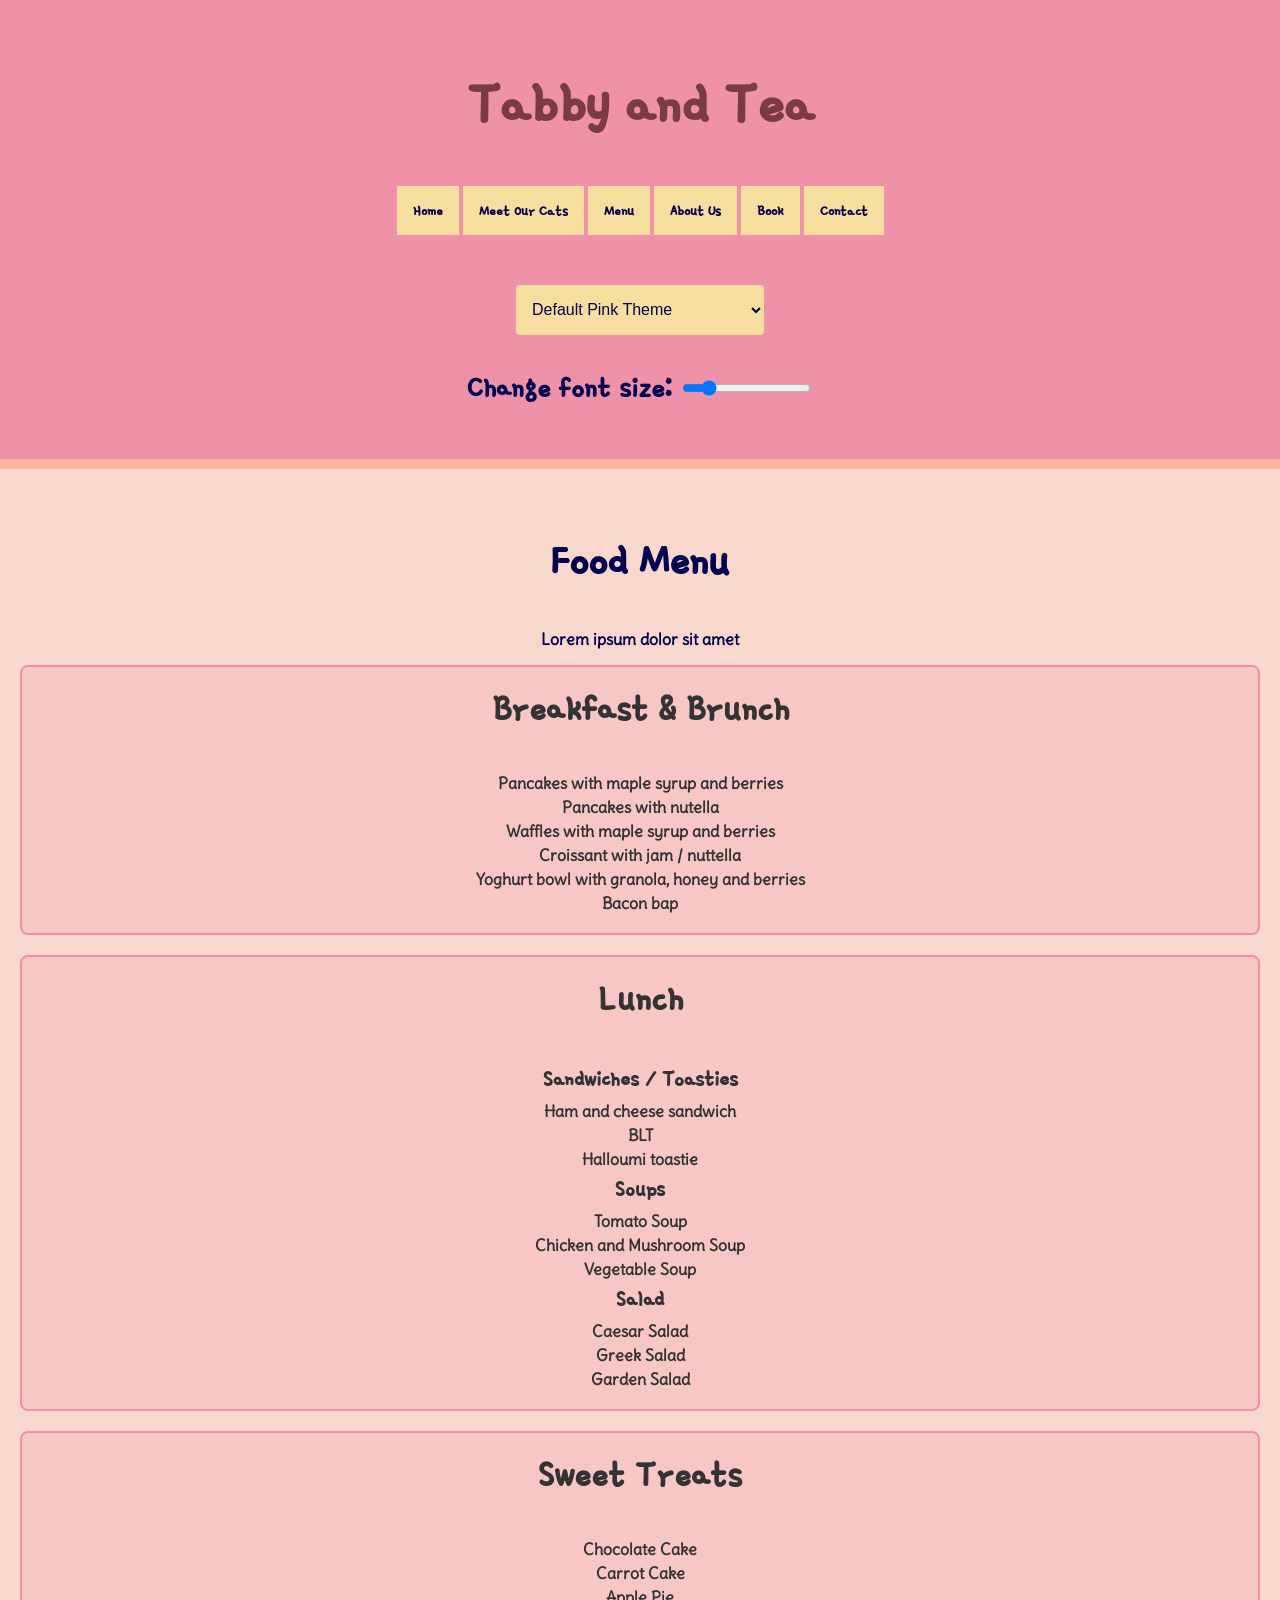
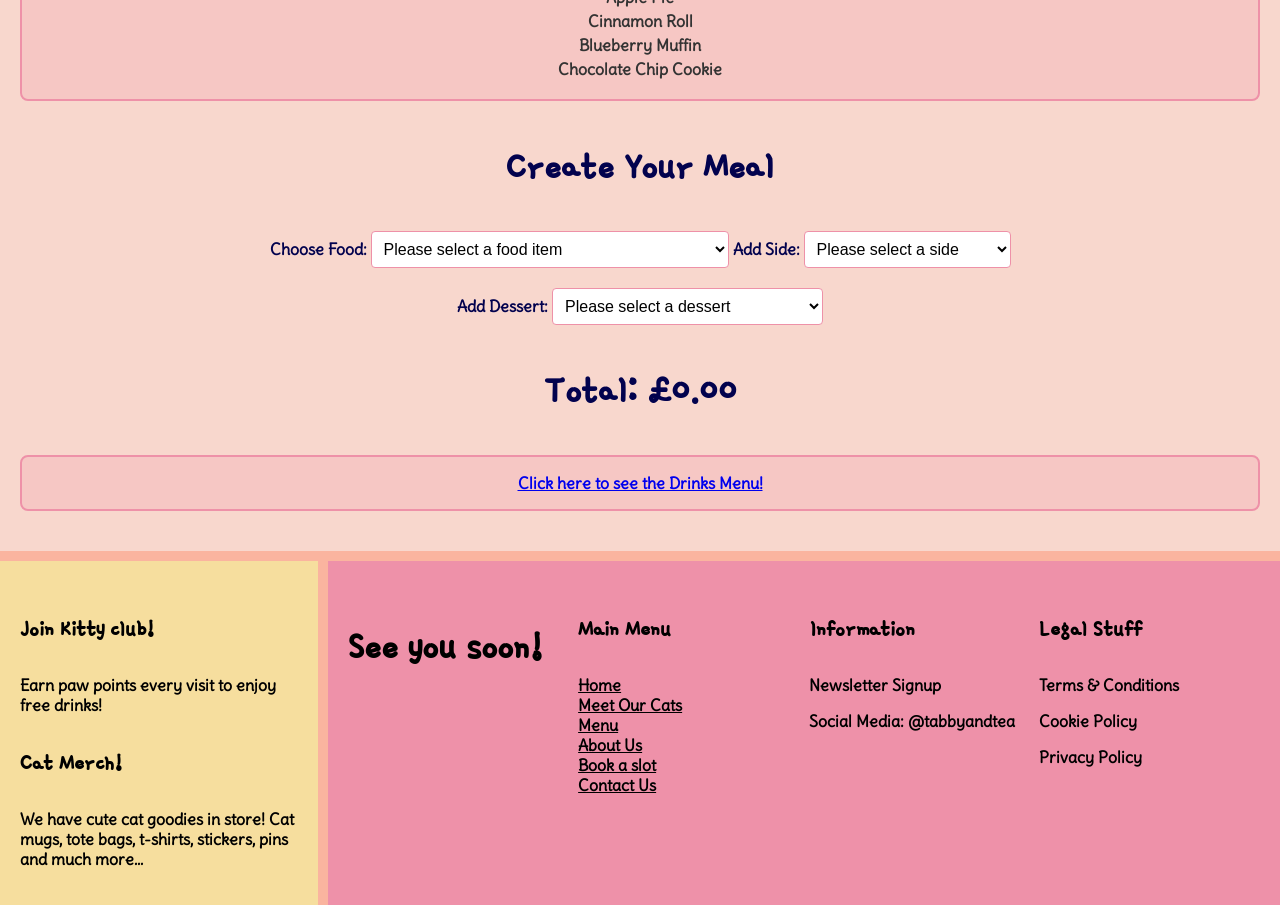
<file: foodMenu.html>
<!DOCTYPE html>
<html lang="en">
<head>
    <meta charset="UTF-8">
    <meta name="viewport" content="width=device-width, initial-scale=1.0">
    <title>Tabby and Tea Cat Café</title>
    <!-- Google Fonts -->
    <link rel="stylesheet" href="https://fonts.googleapis.com/css?family=Delius">
    <link rel="stylesheet" href="https://fonts.googleapis.com/css?family=Gamja+Flower">
    <!-- Stylesheets for the page -->
    <link rel="stylesheet" href="css/styles.css">
    <link rel="stylesheet" href="css/menu.css">
</head>
<body>
    <!-- Navigation -->
     <div role = "navigation" class="container">
        <header class="header">
           <h1>Tabby and Tea</h1>
            <!-- Main navigation menu -->
            <nav class="nav">
                <ul>
                    <!-- Navigation links -->
                    <li><a href="index.html">Home</a></li>
                    <li><a href="catGallery.html">Meet Our Cats</a></li>
                    <li><a href="menu.html">Menu</a></li>
                    <li><a href="aboutUs.html">About Us</a></li>
                    <li><a href="booking.html">Book</a></li>
                    <li><a href="contactPage.html">Contact</a></li>
                </ul>
            </nav>
            <!-- Dropdown navigation for smaller screens -->
            <div class = "dropdownNav">
                <button class = "dropdownButton">☰ Menu</button>
                    <div class = "dropdownContent">
                        <!-- Dropdown links-->
                        <a href="index.html">Home</a>
                        <a href="catGallery.html">Meet Our Cats</a>
                        <a href="menu.html">Menu</a>
                        <a href="aboutUs.html">About Us</a>
                        <a href="booking.html">Book</a>
                        <a href="contactPage.html">Contact</a>
                    </div>
            </div>
            <!-- Theme selector and font size slider -->
            <select id="theme-selector">
                <option value="pink">Default Pink Theme</option>
                <option value="light">Light Theme</option>
                <option value="dark">Dark Theme</option>
                <option value="rainbow">Rainbow Theme</option>
            </select>
            <p id="sample-text">Change font size: </p>
            <input type="range" id="font-size" min="12" max="36" value="16">
        </header>
       <!-- Main content of the page -->
        <main class="main">
            <h2>Food Menu</h2>
            <p> Lorem ipsum dolor sit amet</p>
            <div role = "menu" class = "menu-section">
                <!-- Breakfast and Brunch menu -->
                <h3>Breakfast & Brunch</h3>
                <p>Pancakes with maple syrup and berries</p>
                <p>Pancakes with nutella</p>
                <p>Waffles with maple syrup and berries</p>
                <p>Croissant with jam / nuttella</p>
                <p>Yoghurt bowl with granola, honey and berries</p>
                <p>Bacon bap</p>
            </div>
            <!-- Lunch menu -->
            <div role = "menu" class = "menu-section">
                <h3>Lunch</h3>
                <!-- Sandwiches and Toasties -->
                <h4>Sandwiches / Toasties</h4>
                <p>Ham and cheese sandwich</p>
                <p>BLT </p>
                <p>Halloumi toastie</p>
                <!-- Soups -->
                <h4>Soups</h4>
                <p>Tomato Soup</p>
                <p>Chicken and Mushroom Soup</p>
                <p>Vegetable Soup</p>
                <!-- Salads -->
                <h4>Salad</h4>
                <p>Caesar Salad</p>
                <p>Greek Salad</p>
                <p>Garden Salad</p>
            </div>
            <!-- Sweet Treats -->
            <div class="menu-section">
                <h3>Sweet Treats</h3>
                <p>Chocolate Cake</p>
                <p>Carrot Cake</p>
                <p>Apple Pie</p>
                <p>Cinnamon Roll</p>
                <p>Blueberry Muffin</p>
                <p>Chocolate Chip Cookie</p>
            </div>
            <div class="food-builder">
                <h3>Create Your Meal</h3>
                <label>Choose Food:</label>
                <select id="food">
                    <option value="0.00">Please select a food item</option>
                    <option value="5.00">Pancakes with maple syrup and berries</option>
                    <option value="4.50">Pancakes with nutella</option>
                    <option value="5.50">Waffles with maple syrup and berries</option>
                    <option value="3.50">Croissant with jam / nuttella</option>
                    <option value="4.00">Yoghurt bowl with granola, honey and berries</option>
                    <option value="3.00">Bacon bap</option>
                    <option value="3.50">Any sandwich</option>
                    <option value="4.00">Any soup</option>
                    <option value="4.50">Any salad</option>
                </select>
                <label>Add Side: </label>
                <select id="side">
                    <option value="0.00">Please select a side</option>
                    <option value="1.50">Crisps (+ £1.50)</option>
                    <option value="2.00">Chunky Chips (+ £2.00)</option>
                    <option value="1.50">Fries (+ £1.50)</option>
                    <option value="1.00">Side Salad (+ £2.00)</option>
                </select>
                <br>
                <br>
                <label>Add Dessert: </label>
                <select id="dessert">
                    <option value="0.00">Please select a dessert</option>
                    <option value="3.00">Chocolate Cake (+ £3.00)</option>
                    <option value="3.00">Carrot Cake (+ £3.00)</option>
                    <option value="2.50">Apple Pie (+ £2.50)</option>
                    <option value="2.50">Cinnamon Roll (+ £2.50)</option>
                    <option value="2.00">Blueberry Muffin (+ £2.00)</option>
                    <option value="1.50">Chocolate Chip Cookie (+ £1.50)</option>
                </select>
                <h3>Total: £<span id="food-price">0.00</span></h3>
            </div>
            <!-- Link to the drinks menu -->
            <div class="menu-section">
                <a href="drinksMenu.html" >Click here to see the Drinks Menu!</a>
            </div>
        </main>
        <!-- Aside section with extra information -->
        <aside class="aside">
            <h4>Join Kitty club!</h4>
            <p>Earn paw points every visit to enjoy free drinks!</p>
            <h4>Cat Merch!</h4>
            <p>We have cute cat goodies in store! Cat mugs, tote bags, t-shirts, stickers, pins and much more...</p>
        </aside>
        <!-- Footer section with links and information -->
        <footer class="footer">
            <h3 class = "footerSeeYouSoon">See you soon!</h3>
            <div class = "footerMenu">
                <h4>Main Menu</h4>
                <a class = "footerLinks" href="index.html">Home</a> <br>
                <a class = "footerLinks" href="catGallery.html">Meet Our Cats</a> <br>
                <a class = "footerLinks" href="menu.html">Menu</a> <br>
                <a class = "footerLinks" href="aboutUs.html">About Us</a> <br>
                <a class = "footerLinks" href="booking.html">Book a slot</a> <br>
                <a class = "footerLinks" href="contactPage.html">Contact Us</a> <br>
            </div>
            <div class = "footerLegal">
                <h4>Legal Stuff</h4>
                <p>Terms & Conditions</p>
                <p>Cookie Policy</p>
                <p>Privacy Policy</p>
            </div>
            <div class = "footerInformation">
                <h4>Information</h4>
                <p>Newsletter Signup</p>
                <p>Social Media: @tabbyandtea</p>
            </div>
        </footer>
    </div>
    <!-- Scripts -->
    <script src="js/script.js"></script>
    <script src="js/menu.js"></script>
</body>
</html>
</file>
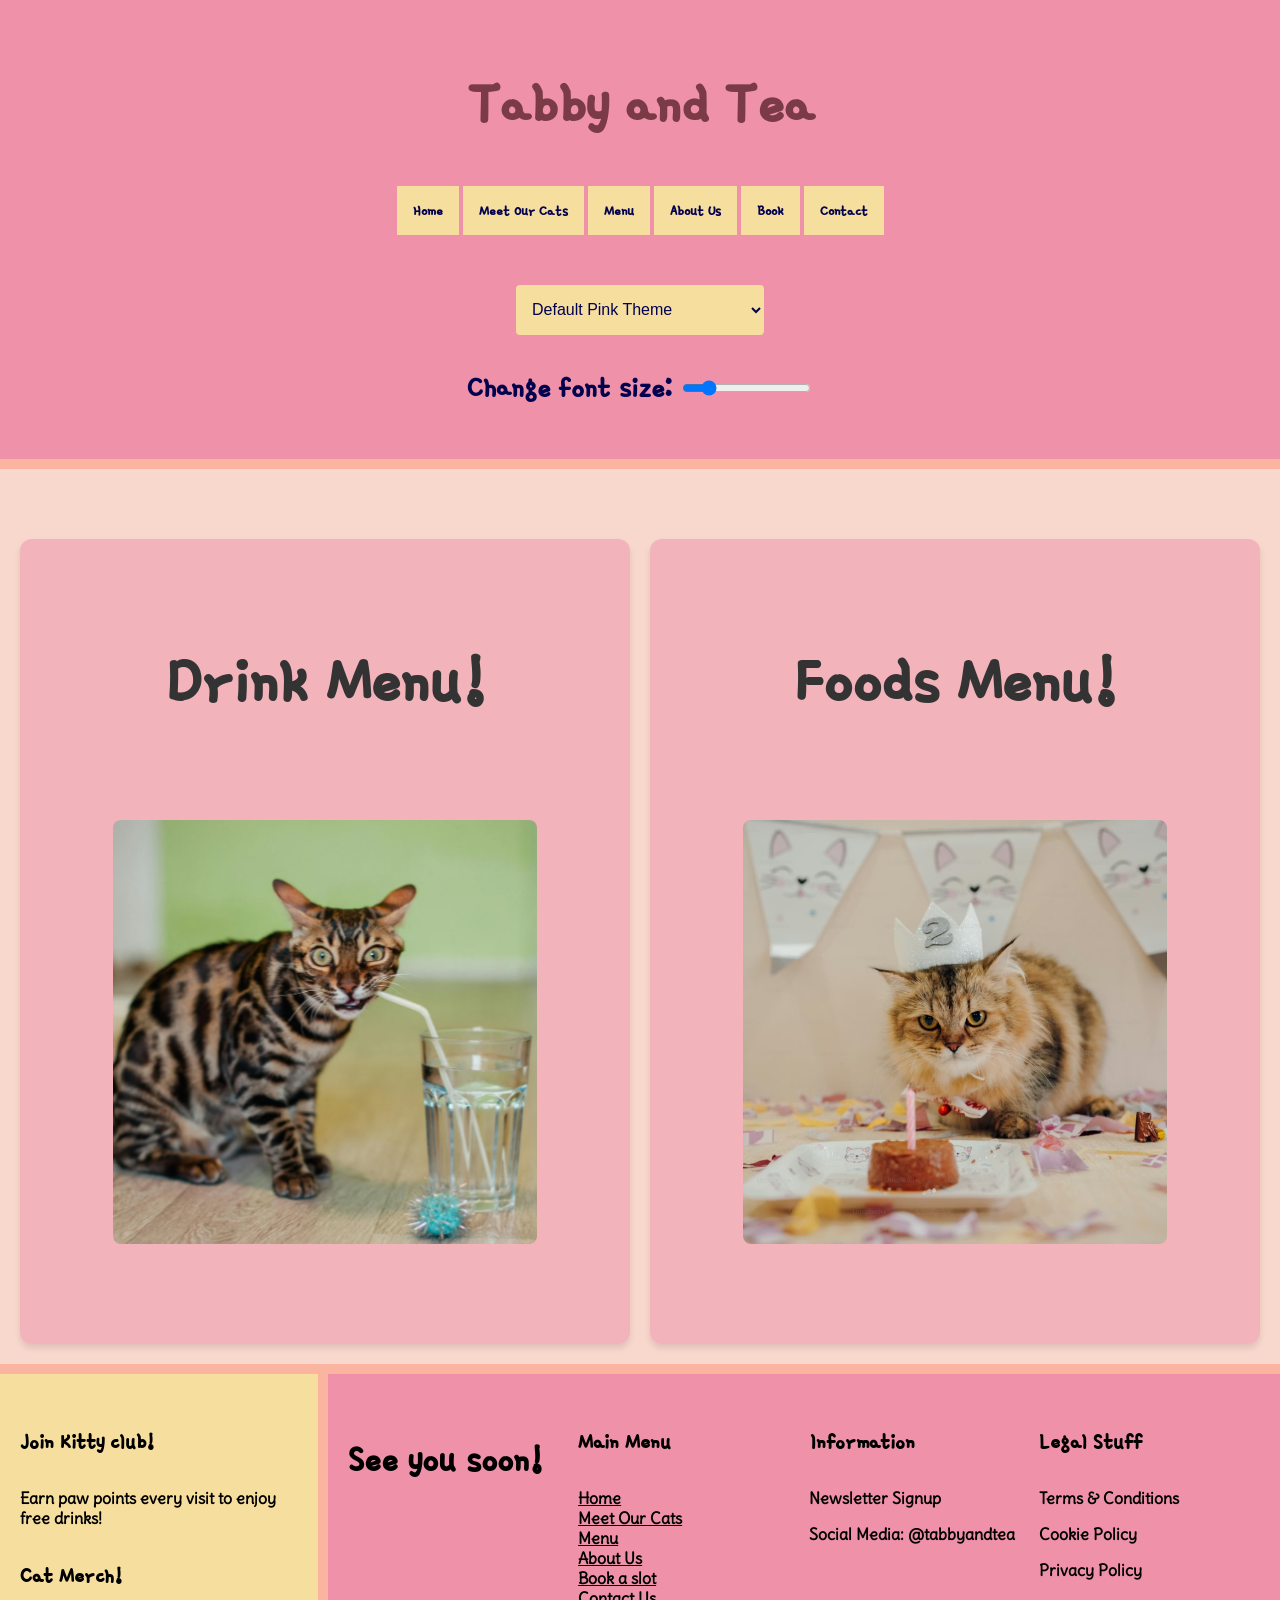
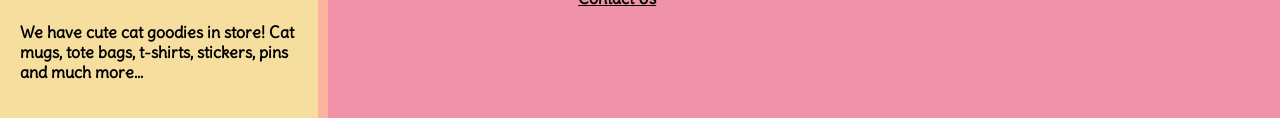
<file: menu.html>
<!DOCTYPE html>
<html lang="en">
<head>
    <meta charset="UTF-8">
    <meta name="viewport" content="width=device-width, initial-scale=1.0">
    <title>Tabby and Tea Cat Café</title>
    <!-- Stylesheets for the page -->
    <link rel="stylesheet" href="css/styles.css">
    <link rel="stylesheet" href="css/menu.css">
    <!-- Google Fonts -->
    <link rel="stylesheet" href="https://fonts.googleapis.com/css?family=Delius">
    <link rel="stylesheet" href="https://fonts.googleapis.com/css?family=Gamja+Flower">
</head>
<body>
    <!-- Navigation -->
     <div role = "navigation" class="container">
        <header class="header">
           <h1>Tabby and Tea</h1>
            <!-- Main navigation menu -->
            <nav class="nav">
                <ul>
                    <!-- Navigation links -->
                    <li><a href="index.html">Home</a></li>
                    <li><a href="catGallery.html">Meet Our Cats</a></li>
                    <li><a href="menu.html">Menu</a></li>
                    <li><a href="aboutUs.html">About Us</a></li>
                    <li><a href="booking.html">Book</a></li>
                    <li><a href="contactPage.html">Contact</a></li>
                </ul>
            </nav>  
            <!-- Dropdown navigation for smaller screens -->
            <div role = "drop down navigation bar" class = "dropdownNav">
                <button class = "dropdownButton">☰ Menu</button>
                    <div class = "dropdownContent">
                        <!-- Dropdown links-->
                        <a href="index.html">Home</a>
                        <a href="catGallery.html">Meet Our Cats</a>
                        <a href="menu.html">Menu</a>
                        <a href="aboutUs.html">About Us</a>
                        <a href="booking.html">Book</a>
                        <a href="contactPage.html">Contact</a>
                    </div>
            </div>
            <!-- Theme selector and font size slider -->
            <select id="theme-selector">
                <option value="pink">Default Pink Theme</option>
                <option value="light">Light Theme</option>
                <option value="dark">Dark Theme</option>
                <option value="rainbow">Rainbow Theme</option>
            </select>
            <p id="sample-text">Change font size: </p>
            <input type="range" id="font-size" min="12" max="36" value="16">
        </header>
        <!-- Main content of the page -->
        <main class="main">
            <div class="menu-container">
                <!-- Links to the drink and food menu pages with images -->
                <a href="drinksMenu.html" class="menu-box">
                    <h4>Drink Menu!</h4>
                    <img src="media/catDrinking.png" alt="Cat drinking from a glass out of a straw.">
                </a>
                <a href="foodMenu.html" class="menu-box">
                    <h4>Foods Menu!</h4>
                    <img src="media/catEating.png" alt="Cat about to eat a birthday cake.">
                </a>
            </div>
        </main>
        <!-- Aside section with extra information -->
        <aside class="aside">
            <h4>Join Kitty club!</h4>
            <p>Earn paw points every visit to enjoy free drinks!</p>
            <h4>Cat Merch!</h4>
            <p>We have cute cat goodies in store! Cat mugs, tote bags, t-shirts, stickers, pins and much more...</p>
        </aside>
        <!-- Footer section with links and information -->
        <footer class="footer">
            <h3 class = "footerSeeYouSoon">See you soon!</h3>
            <div class = "footerMenu">
                 <h4>Main Menu</h4>
                <a class = "footerLinks" href="index.html">Home</a> <br>
                <a class = "footerLinks" href="catGallery.html">Meet Our Cats</a> <br>
                <a class = "footerLinks" href="menu.html">Menu</a> <br>
                <a class = "footerLinks" href="aboutUs.html">About Us</a> <br>
                <a class = "footerLinks" href="booking.html">Book a slot</a> <br>
                <a class = "footerLinks" href="contactPage.html">Contact Us</a> <br>
            </div>
            <div class = "footerLegal">
                <h4>Legal Stuff</h4>
                <p>Terms & Conditions</p>
                <p>Cookie Policy</p>
                <p>Privacy Policy</p>
            </div>
            <div class = "footerInformation">
                <h4>Information</h4>
                <p>Newsletter Signup</p>
                <p>Social Media: @tabbyandtea</p>
            </div>
        </footer>
    </div>
</body>
<!-- Scripts -->
<script src="js/script.js"></script>
</html>
</file>
<file: css/styles.css>
/*Width and height of elements include content & padding & border*/
* {
  box-sizing: border-box;
}

/*Default font and font size, with no margins*/
body {
  margin: 0;
  font-family:Delius, Arial, sans-serif;
  font-size: 20px;
  font-weight: bold;
}

/*CSS Grid*/
.container {
  display: grid;
  grid-template-areas: 
      "header header"
      "main main"
      "aside footer";
  grid-template-columns: 1fr 3fr;
  grid-template-rows: auto 3fr auto;
  min-height: 100vh; /*Fits 100% of visible screen height.*/
  grid-gap: 10px;
  background-color: #fab49f;
    
}
 
.header {
  grid-area: header;
  background-color:#ee91a9;
  padding: 20px;
  text-align: center;
  font-size: 2rem;
  color: #7A3B46;
  font-family: Gamja Flower, Arial, Helvetica, sans-serif;
}

#theme-selector {
  display: block;
  margin: 50px auto 0 auto;
  padding: 8px 12px;
  border: 0px;
  background-color: #f6de9e;
  color: #02024e;
  font-size: 0.5em;
  width: 20%;
  height: 50px;
  cursor: pointer;
}  
#sample-text { 
  display: inline-block;
  text-align: center;
  color: #02024e;
}
#font-size {
  display: inline-block;
  background-color: #f6de9e;
  font-size: 0.5em;
}


/*Navigation bar*/
nav ul {
  list-style-type: none; /*Removes bullet points from the list*/
  margin: 0;
  padding: 0;
  background-color: #f6de9e;
  overflow: hidden; /*Makes sure the nav bar expands to fit float items*/
  display: inline-flex;
  justify-content: center; /*Centers the nav links*/
    
}

ul li a {
  display: block;
  border-left:#ee91a9 2px solid;
  border-right: #ee91a9 2px solid;
  color: #02024e;
  padding: 14px 16px;
  text-decoration: none; /*Removes underline from links*/
}

ul li a:hover {
  background-color: #ee91a894;
 
  
}

ul li a:active {
  background-color: #c3e1cf;
}

/*Main area*/
.main {
  grid-area: main;
  background-color: #f8d7cd;
  padding: 20px;
  text-align: center;
  color: #02024e;
}


/*Sidebar*/
.aside {
  grid-area: aside;
  background-color: #f6de9e;
  padding: 20px;
}

/*Footer*/
.footerSeeYouSoon {
  grid-area: footerSeeYouSoon;
}

.footerMenu {
  grid-area: footerMenu;
}

.footerInformation {
  grid-area: footerInformation;
}

.footerLegal {
  grid-area: footerLegal;
}

.footer {
  grid-area: footer;
  background-color: #ee91a9;
  color: black;
  padding: 20px;
  text-align: left;
  display: grid;
  grid-template-areas: 
    "footerSeeYouSoon footerMenu footerInformation footerLegal"; 
  grid-template-columns: 1fr 1fr 1fr 1fr;
  grid-gap: 10px;
}

.footerLinks{
  color: black;
}


/*Dropdown Menu for small screens*/
.dropdownButton {
  background-color: #f6de9e;
  color: black;
  padding: 16px;
  width: 100%;
  font-size: 16px;
  border: none;
  cursor: pointer; /*Pointer cursor on hover*/
}


.dropdownContent {
  display: none;
  position: absolute;
  background-color: #f6de9e;
  width: 100%;
  
}


.dropdownContent a {
  color: black;
  padding: 12px 16px;
  text-decoration: none;
  display: block; /*Makes the whole area clickable*/
}


.dropdownContent a:hover {
  background-color: #ee91a894
}


.dropdownNav:hover .dropdownContent {
  display: block;
}


.dropdownNav:hover .dropdownButton {
  background-color: #c3e1cf;
}

.dropdownNav {
  position: relative;
}







/*Responsive web page (navigation bar & sidebar and footer on top of each other for small screens)*/
@media (min-width:600px) {
  .dropdownNav{
    display: none;
  }
        
}
@media (max-width: 800px) {
  .container {
    grid-template-areas: 
      "header"
      "main"
      "aside"
      "footer";
    grid-template-columns: 1fr;
  }
 .footer{
    grid-template-areas: 
      "footerSeeYouSoon" 
      "footerMenu" 
      "footerInformation"
      "footerLegal"; 
 }
  
  .footer h4, footer h3 {
  margin: 0 0 4px 0;
  }

  

}
@media (max-width: 960px) {
  nav {
    display: none;
  }
  .dropdownNav {
    display: flex;
  }
}
/*titles*/
h2{
  font-family:Gamja Flower, Arial, Helvetica, sans-serif;
  font-weight: bold;
  font-size: 3em;
}

h3{
  font-family:Gamja Flower, Arial, Helvetica, sans-serif;
  font-weight: bold;
  font-size: 2.5em;
}


h4{
  font-family:Gamja Flower, Arial, Helvetica, sans-serif;
  font-weight: bold;
  font-size: 1.5em;
}

/* The Modal */
/* w3schools (2026). How TO – CSS/JS Modal. Available at : https://www.w3schools.com/howto/howto_css_modals.asp (26 April 2026)  */
.modal {
  display: none; /* Hidden by default */
  position: fixed; /* Stay in place */
  z-index: 1; /* Sits on top */
  padding-top: 100px; 
  left: 0;
  top: 0;
  width: 100%; /* Full width */
  height: 100%; /* Full height */
  overflow: auto; /* Can scroll if needed */
  background-color: #ee91a87a; 
}
/* Modal Content */
.modal-content {
  background-color: #fab49f;
  margin: auto;
  padding: 20px;
  border: 1px solid #ee91a9;
  width: 80%;
}
.close {
  color: #aaaaaa;
  float: right;
  font-size: 28px;
  font-weight: bold;
}
.close:hover,
.close:focus {
  color: #000;
  text-decoration: none;
  cursor: pointer;
}
.btn{
  margin: 0;
  padding: 10px;
  background-color: #f6de9e;
  overflow: hidden;
  display: inline-flex;
  justify-content: center; 
  width:90px;
  height: 90px;
  text-align: center;
  font-size: 19px;
  border-radius: 50%;
  border: 2px solid #fab49f;
  position: fixed;
  right: 10px;
  bottom: 10px;
}

.btn:hover {
  background-color: #f3d48a;
  cursor: pointer;
  box-shadow: 0 0 10px #fab49f;
}

/*FAQ*/
.FAQ-button {
  background-color: #f6de9e;
  color: #02024e;
  cursor: pointer;
  padding: 18px;
  width: 100%;
  border: none;
  text-align: left;
  outline: none;
  font-size: 15px;
  transition: 0.4s;
  text-align: center;

}
/*Active and hovering for FAQ buttons*/
.active, .FAQ-button:hover {
  background-color: #ee91a894; 
}
/*FAQ answer section*/
.FAQ-answer{
  padding: 0 18px;
  display: none;
  background-color: #f8d7cd;
  overflow: hidden;
}
/*FAQ answer paragraphs*/
.FAQ-answer p {
  margin: 10px 0;
}
</file>
<file: css/booking.css>
.hidden {
  display: none;
}

img {
  height: 100px;
  width: 100px;
}

.error {
  background-color: red;
}

.success {
  background-color: green;
}

.errorMessage {
  padding: 20px;
  color: white;
  border-radius: 5px;
  border: white 1px solid;
}

/*Contact page & booking page forms*/
.main{
  form {
    border-radius: 10px;
    border: #ee91a9 2px solid;
    background-color: #f2f2f2;
    margin: 20px auto;  
    padding: 20px;
    max-width: 900px;    
  }

  label {display: block;}

  input[type=text],input[type = email], input[type = number], input[type = date], select {
    width: 100%;
    padding: 12px;
    margin: 8px 0;
    display: inline-block;
    border: 1px solid #ee91a9;
    border-radius: 20px;
    box-sizing: border-box;

  }


  input[type=submit] {
    width: 100%;
    background-color: #f8d7cd;
    color: black;
    padding: 14px;
    margin: 8px 0;
    border: none;
    border-radius: 4px;
    cursor: pointer;
  }

  input[type=submit]:hover {
    background-color: #ee91a9;
  }

  .textArea {
    width: 100%;
    height: 150px;
    padding: 12px 20px;
    box-sizing: border-box;
    border: 2px solid #ccc;
    border-radius: 4px;
    background-color: #f8f8f8;
    vertical-align:top;

  }
  
}
</file>
<file: css/gallery.css>
main{
  button {
    border: 0;
    background: rgba(150,150,150,0.6);
    text-shadow: 1px 1px 1px white;
    border: 1px solid #999;
    position: absolute;
    cursor: pointer;
    top: 2px;
    left: 2px;
  }

  .gallery {
    display: flex;
    gap: 30px;
    align-items: flex-start;
    justify-content: center;
  }

  .overlay {
    position: absolute;
    top: 0;
    left: 0;
    width: 100%;     
    height: 100%;
    background-color: rgba(0,0,0,0);
    border-radius: 12px;

  }

  .thumb-bar {
    display: grid;
    grid-template-columns: repeat(2, 1fr);
    gap: 8px;    
    width: 120px; 
  }
  .thumb-bar img {
    width: 100%;
    border-radius: 10px;
    cursor: pointer;
    opacity: 0.75;
    transition: 0.3s;
    border: 3px solid #ee91a9;
  }

  .thumb-bar img:hover {
    opacity: 1;
    transform: scale(1.05);
  }

  .full-img {
    width: 400px;
    position: relative;
  }

  .displayed-img {
    width: 100%;
    border-radius: 12px;
    position: relative;
    border: 5px solid #ee91a9;
  }

  .cat-info {
    border: 5px solid #ee91a9;
    background-color: #ee91a86c;
    border-radius: 12px;
    padding: 10px;
    width: 12ch;
    height: 400px;
  }
}
</file>
<file: css/menu.css>
/* menu.css */
.main{
  background-color: #fab49f;
  font-family: Delius, Arial, Helvetica, sans-serif;
}
/* Menu Container */
.menu-container {
  display: flex;
  width: 100%;
  gap: 20px; 
  align-items: center;
  color: #f8d7cd;
  margin-top: 50px;    
}
/* Menu Box */
.menu-box {
  display: flex;  
  flex: 1;
  align-items: center;
  padding: 0px 40px 100px 40px;
  background-color: #ee91a86e; 
  border-radius: 12px; 
  text-decoration: none;
  text-align: center;
  font-size: 3em;
  color: #333;
  font-family: Gamja Flower, Arial, sans-serif;
  font-weight: bold;
  box-shadow: 0 4px 6px #0000001a; 
  transition: all 0.3s ease;
  flex-direction: column;  
}
/* Menu Box Image */
.menu-box img {
  width: 80%;   
  height: auto;    
  border-radius: 8px; 
}
/* Menu Box Hovering */
.menu-box:hover {
  background-color: #d0ebff; 
  transform: translateY(-3px); 
}
/* Menu Section */
.menu-section {
  border: 2px solid #ee91a8;     
  border-radius: 8px;         
  padding: 16px;              
  margin-bottom: 20px;        
  background-color: #ee91a881; 
  color: #333;  
}
/* Menu Section Headings and Paragraphs */
.menu-section h3 {
  margin-top: 0;                          
}
.menu-section h4 {
  margin-top: 0;    
  margin-bottom: 8px;
}
.menu-section p {
  margin: 4px 0;             
}
/* Responsive Design */
@media (max-width: 768px) {
  .menu-container {
    flex-direction: column;
  }
  .menu-box {
    width: 100%;
    margin: 0 auto;   
  }
}
/* For a dynamic dropdown menu to calculate prices using javascript */
select {
  padding: 8px;
  font-size: 1em;
  border: 1px solid #ee91a8;
  border-radius: 4px;
  background-color: #fff;
}
</file>
